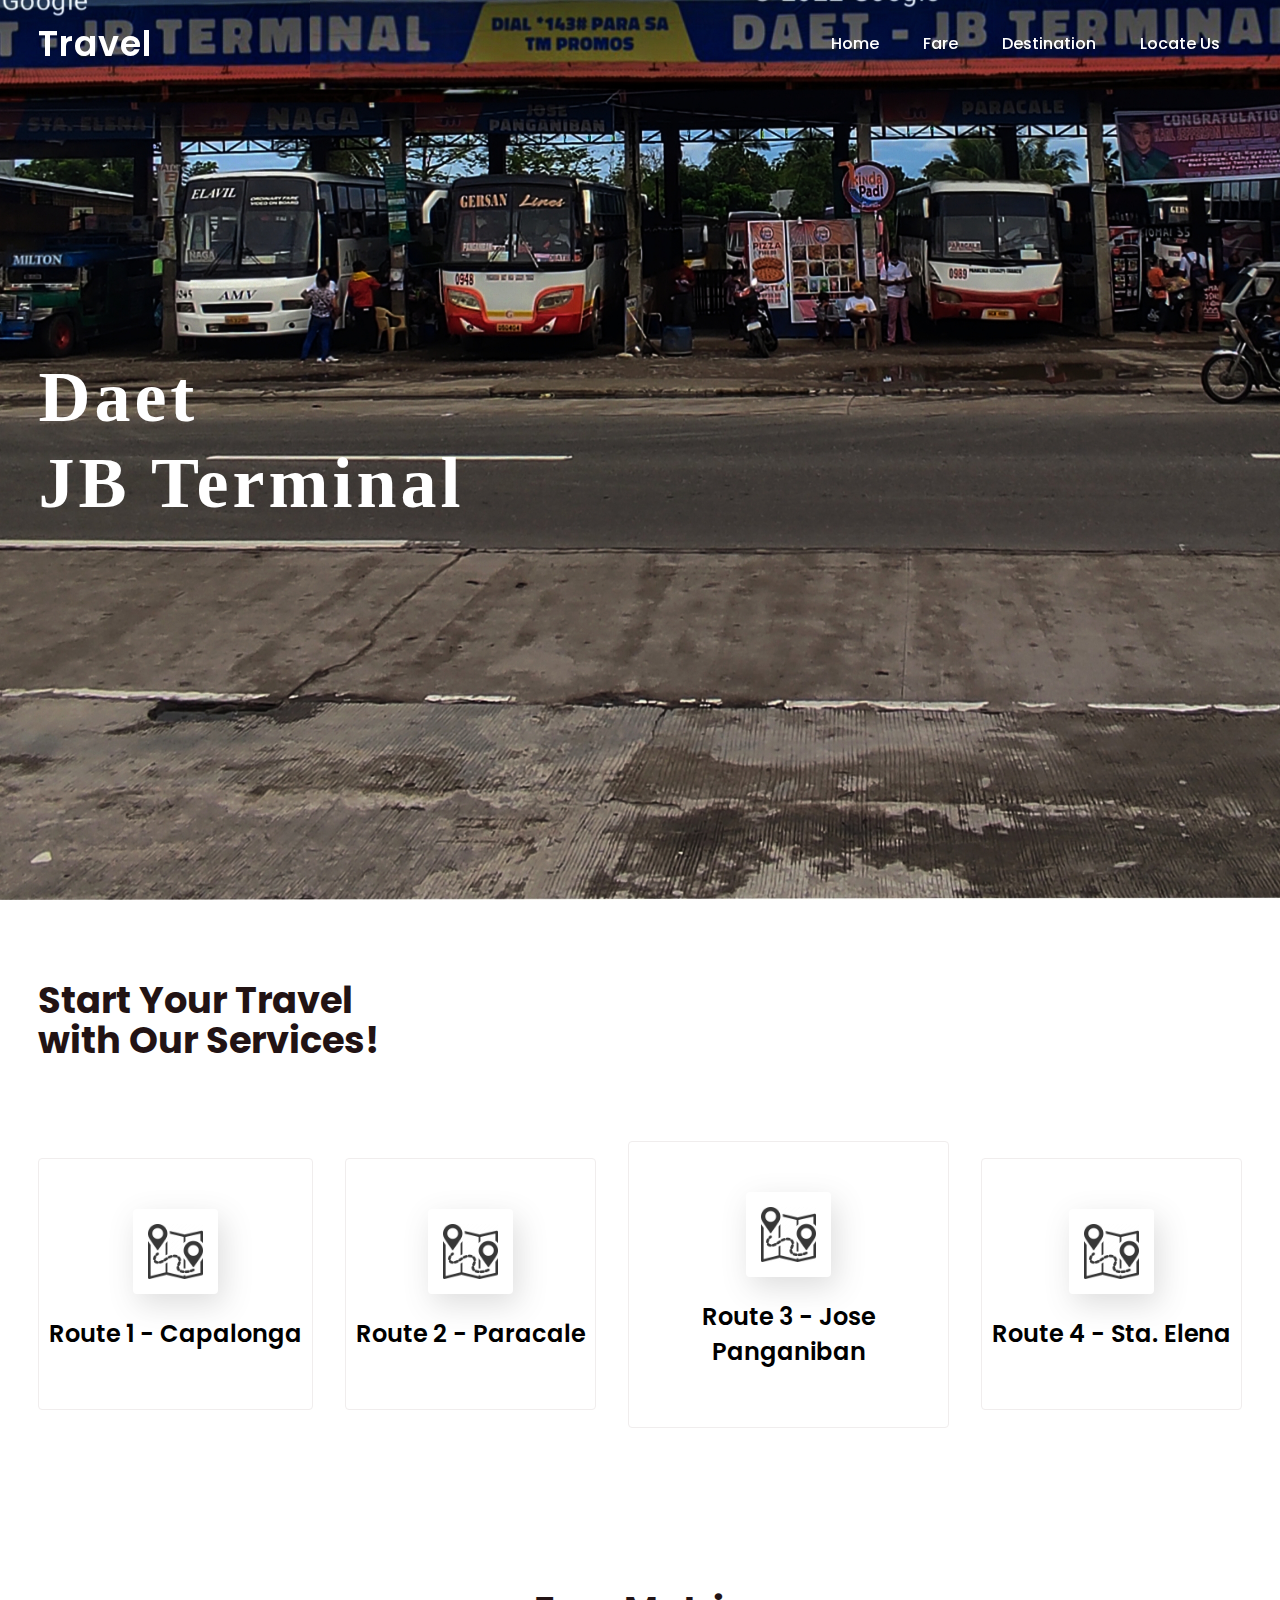
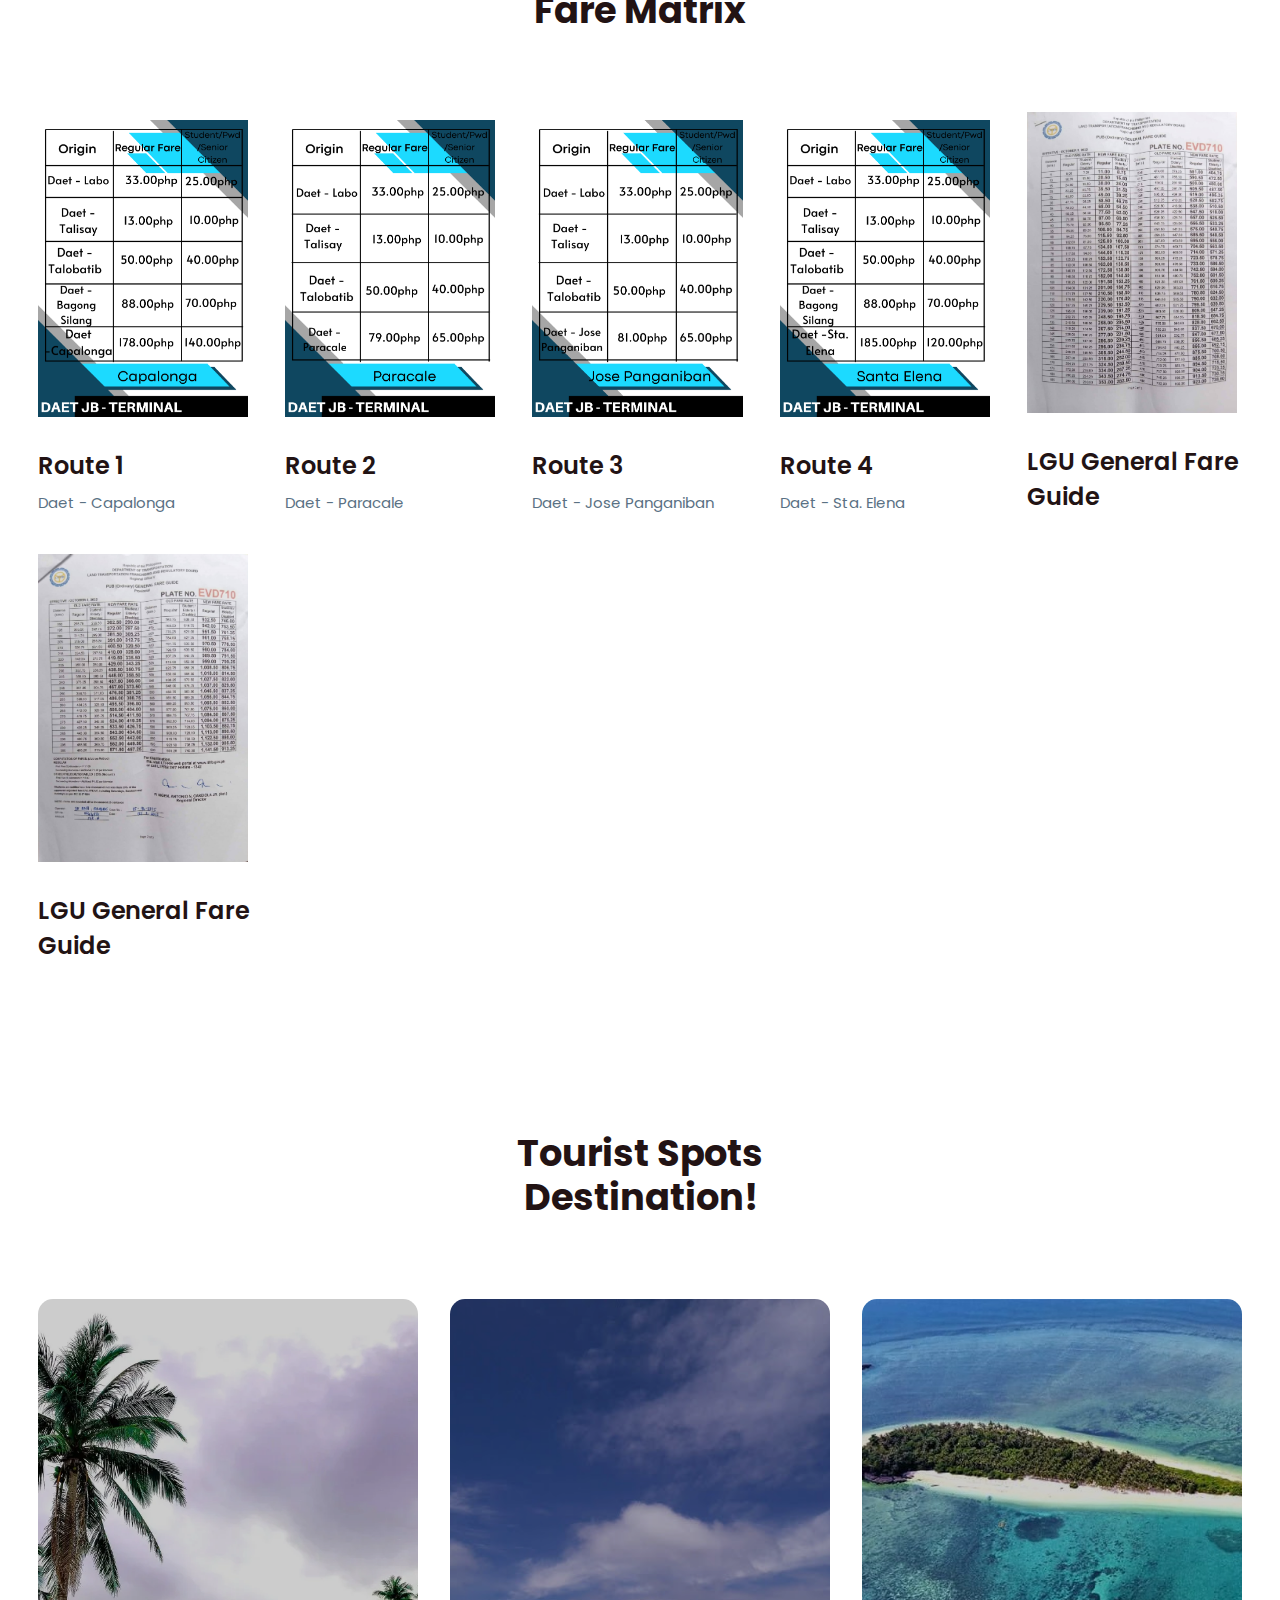
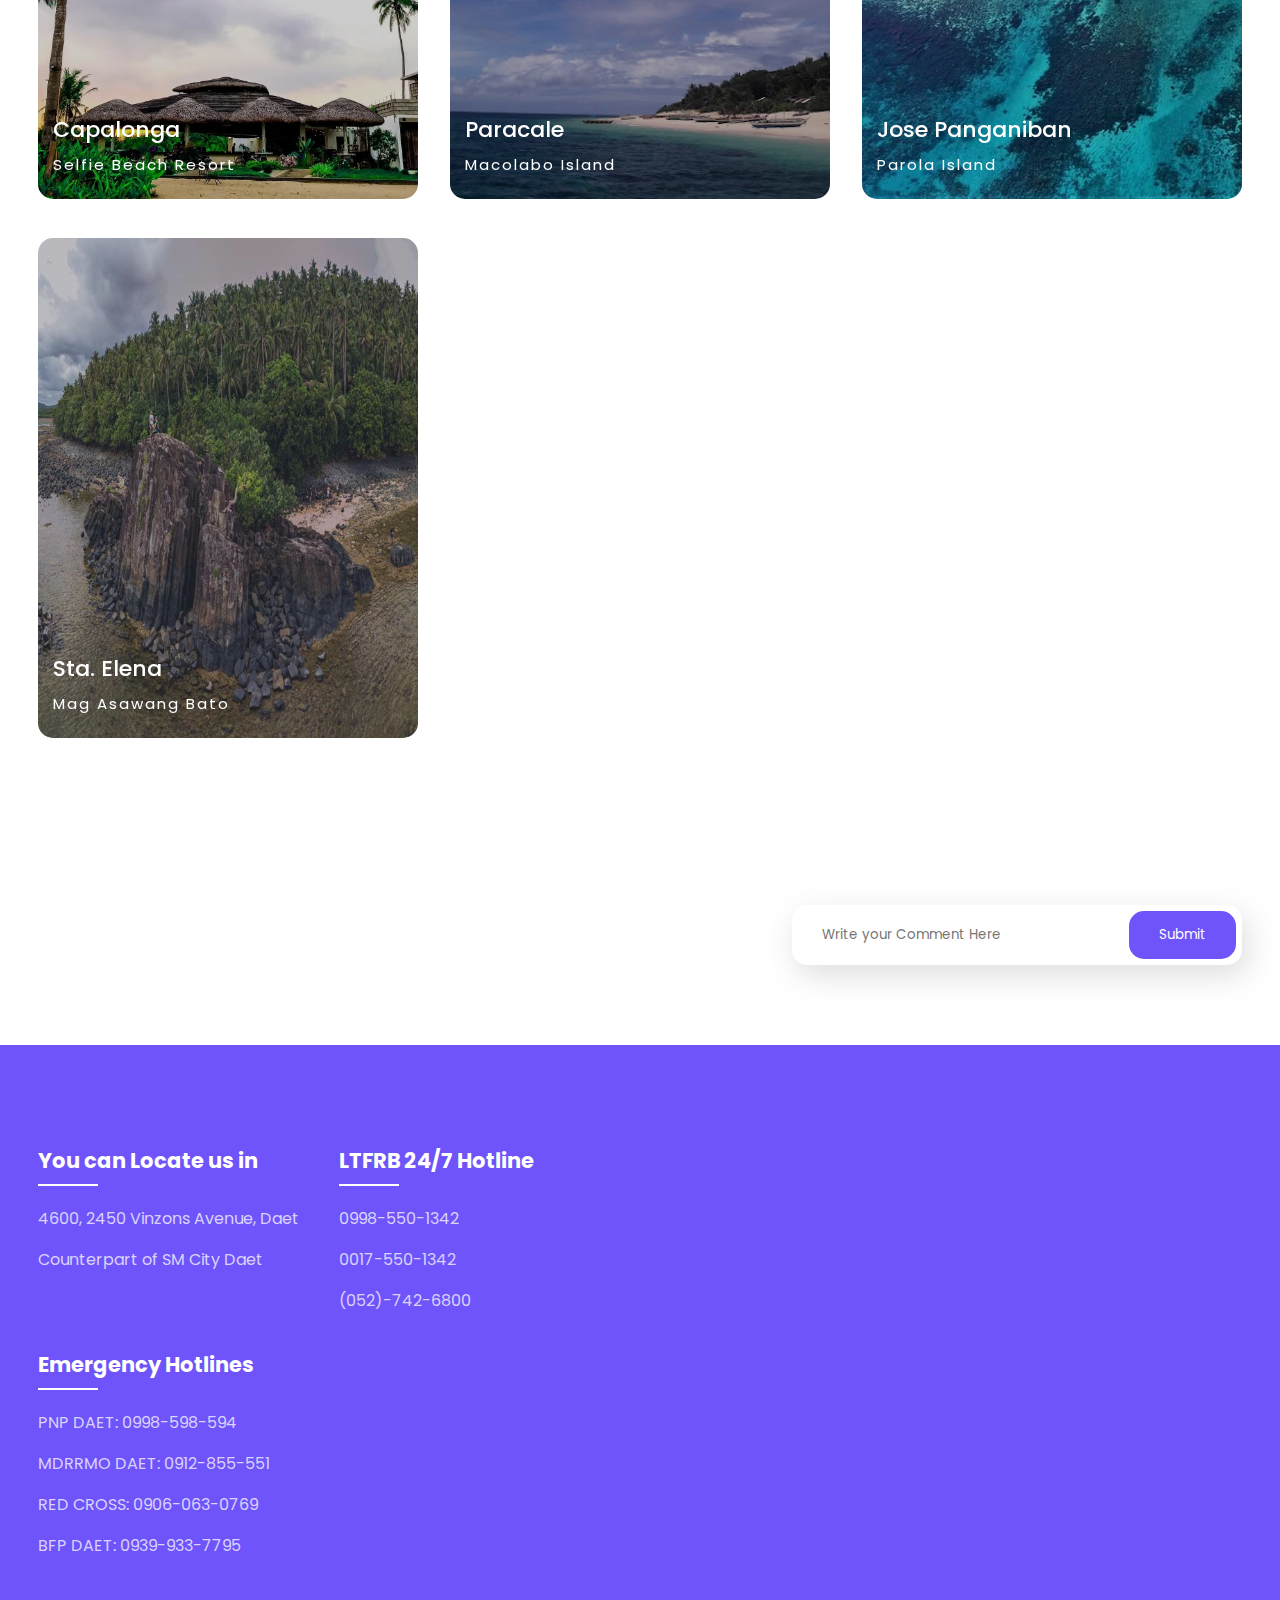
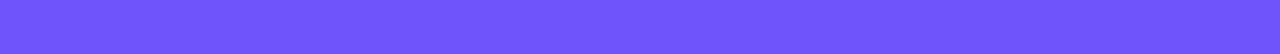
<file: index.html>
<!DOCTYPE html>
<html>
<head>
	<meta charset="utf-8">
	<meta name="viewport" content="width=device-width, initial-scale=1">
	<title>Daet - JB Terminal</title>
	<link rel="shortcut icon" type="image/png" href="img/bluebus.png">
	<link rel="stylesheet" type="text/css" href="css/jbterminal.css">

	<link rel="stylesheet"
  href="https://unpkg.com/boxicons@latest/css/boxicons.min.css">

  <link rel="preconnect" href="https://fonts.googleapis.com">
  <link rel="preconnect" href="https://fonts.gstatic.com" crossorigin>
  <link href="https://fonts.googleapis.com/css2?family=Paytone+One&family=Poppins:wght@100;200;300;400;500;600;700;800;900&display=swap" rel="stylesheet">

</head>
<body>
	<header>
		<a href="#" class="logo">Travel</a>
		<div class="bx bx-menu" id="menu-icon"></div>

        <ul class="navbar">
			<li><a href="#home">Home</a></li>
			<li><a href="#fare">Fare</a></li>
			<li><a href="#destination">Destination</a></li>
			<li><a href="#contact">Locate Us</a></li>
		</ul>
	</header>

	<section class="home" id="home">
		<div class="home-text">
			<h1>Daet <br> JB Terminal</h1>
		</div>
	</section>

	<section class="container">
		<div class="text">
			<h2>Start Your Travel <br> with Our Services!</h2>
		</div>

		<div class="row-items">
			<div class="container-box">
				<div class="container-img">
					<img src="img/route.png">
				</div>
				<h4><a href="route1.html">Route 1 - Capalonga</a></h4>
			</div>

			<div class="container-box">
				<div class="container-img">
					<img src="img/route.png">
				</div>
				<h4><a href="route2.html">Route 2 - Paracale</a></h4>
			</div>

			<div class="container-box">
				<div class="container-img">
					<img src="img/route.png">
				</div>
				<h4><a href="route3.html">Route 3 - Jose Panganiban</a></h4>
			</div>

			<div class="container-box">
				<div class="container-img">
					<img src="img/route.png">
				</div>
				<h4><a href="route4.html">Route 4 - Sta. Elena</a></h4>
			</div>

		</div>
	</section>

	<section class="fare" id="fare">
		<div class="title">
			<h2>Fare Matrix</h2>
		</div>

		<div class="fare-content">
			<div class="box">
				<div class="thum">
					<img src="img/route1.png">
				</div>

				<div class="dest-content">
					<div class="location">
						<h4>Route 1</h4>
						<p>Daet - Capalonga</p>
					</div>
				</div>
			</div>

			<div class="box">
				<div class="thum">
					<img src="img/route2.png">
				</div>

				<div class="dest-content">
					<div class="location">
						<h4>Route 2</h4>
						<p>Daet - Paracale</p>
					</div>
				</div>
			</div>

			<div class="box">
				<div class="thum">
					<img src="img/route3.png">
				</div>

				<div class="dest-content">
					<div class="location">
						<h4>Route 3</h4>
						<p>Daet - Jose Panganiban</p>
					</div>
				</div>
			</div>
             
			<div class="box">
				<div class="thum">
					<img src="img/route4.png">
				</div>

				<div class="dest-content">
					<div class="location">
						<h4>Route 4</h4>
						<p>Daet - Sta. Elena</p>
					</div>
				</div>
			</div>


			<div class="box">
				<div class="thum">
					<img src="img/fare1.jpg">
				</div>

				<div class="dest-content">
					<div class="location">
						<h4>LGU General Fare Guide</h4>
					</div>
				</div>
			</div>

			<div class="box">
				<div class="thum">
					<img src="img/fare2.jpg">
				</div>
				<div class="dest-content">
					<div class="location">
						<h4>LGU General Fare Guide</h4>
					</div>
				</div>
            </div>

		</div>
	</section>

	<section class="destination" id="destination">
		<div class="title">
			<h2>Tourist Spots<br>Destination! </h2>
		</div>

		<div class="destination-content">
			<div class="col-content">
				<img src="img/img-1.jpg">
				<h5>Capalonga</h5>
				<p><a href="https://www.selfiebeachresort.com/">Selfie Beach Resort</a></p>
			</div>
			<div class="col-content">
				<img src="img/img-2.jpg">
				<h5>Paracale</h5>
				<p><a href="http://leomytravelsandfood.blogspot.com/2019/05/why-macolabo-island-in-paracale.html">Macolabo Island</a></p>
			</div>

			<div class="col-content">
				<img src="img/img-3.jpg">
				<h5>Jose Panganiban</h5>
				<p><a href="https://www.thepinoytraveler.com/2017/09/parola-island-hidden-gem-of-camarines.html">Parola Island</a></p>
			</div>

			<div class="col-content">
				<img src="img/img-4.jpg">
				<h5>Sta. Elena</h5>
				<p><a href="https://santaelena-cn.gov.ph/where-to-go/">Mag Asawang Bato</a></p>
			</div>

		</div>
	</section>

	<section class="newsletter">
		<div class="news-text">
			<p></p>
		</div>

		<div class="send">
			<form>
				<input type="text" placeholder="Write your Comment Here" required>
				<input type="submit" value="Submit">
			</form>
		</div>

	</section>

	<section id="contact">
		<div class="footer">
			<div class="main">

				<div class="list">
					<h4>You can Locate us in</h4>
					<ul>
						<li><a href="#">4600, 2450 Vinzons Avenue, Daet</a></li>
						<li><a href="#">Counterpart of SM City Daet</a></li>
					</ul>	
				</div>
				<div class="list">
					<h4>LTFRB 24/7 Hotline</h4>
					<ul>
						<li><a href="#">0998-550-1342</a></li>
						<li><a href="#">0017-550-1342</a></li>
						<li><a href="#">(052)-742-6800</a></li>
					</ul>
				</div>
			</div>
		</div>
				
				<div class="list">
					<h4>Emergency Hotlines</h4>
					<ul>
						<li><a href="#">PNP DAET: 0998-598-594</a></li>
						<li><a href="#">MDRRMO DAET: 0912-855-551</a></li>
						<li><a href="#">RED CROSS: 0906-063-0769</a></li>
						<li><a href="#">BFP DAET: 0939-933-7795</a></li>
					</ul>
				</div>
			</div>
		</div>
	</section>

	<script type="text/javascript" src="js/script.js"></script>

</body>
</html>
</file>
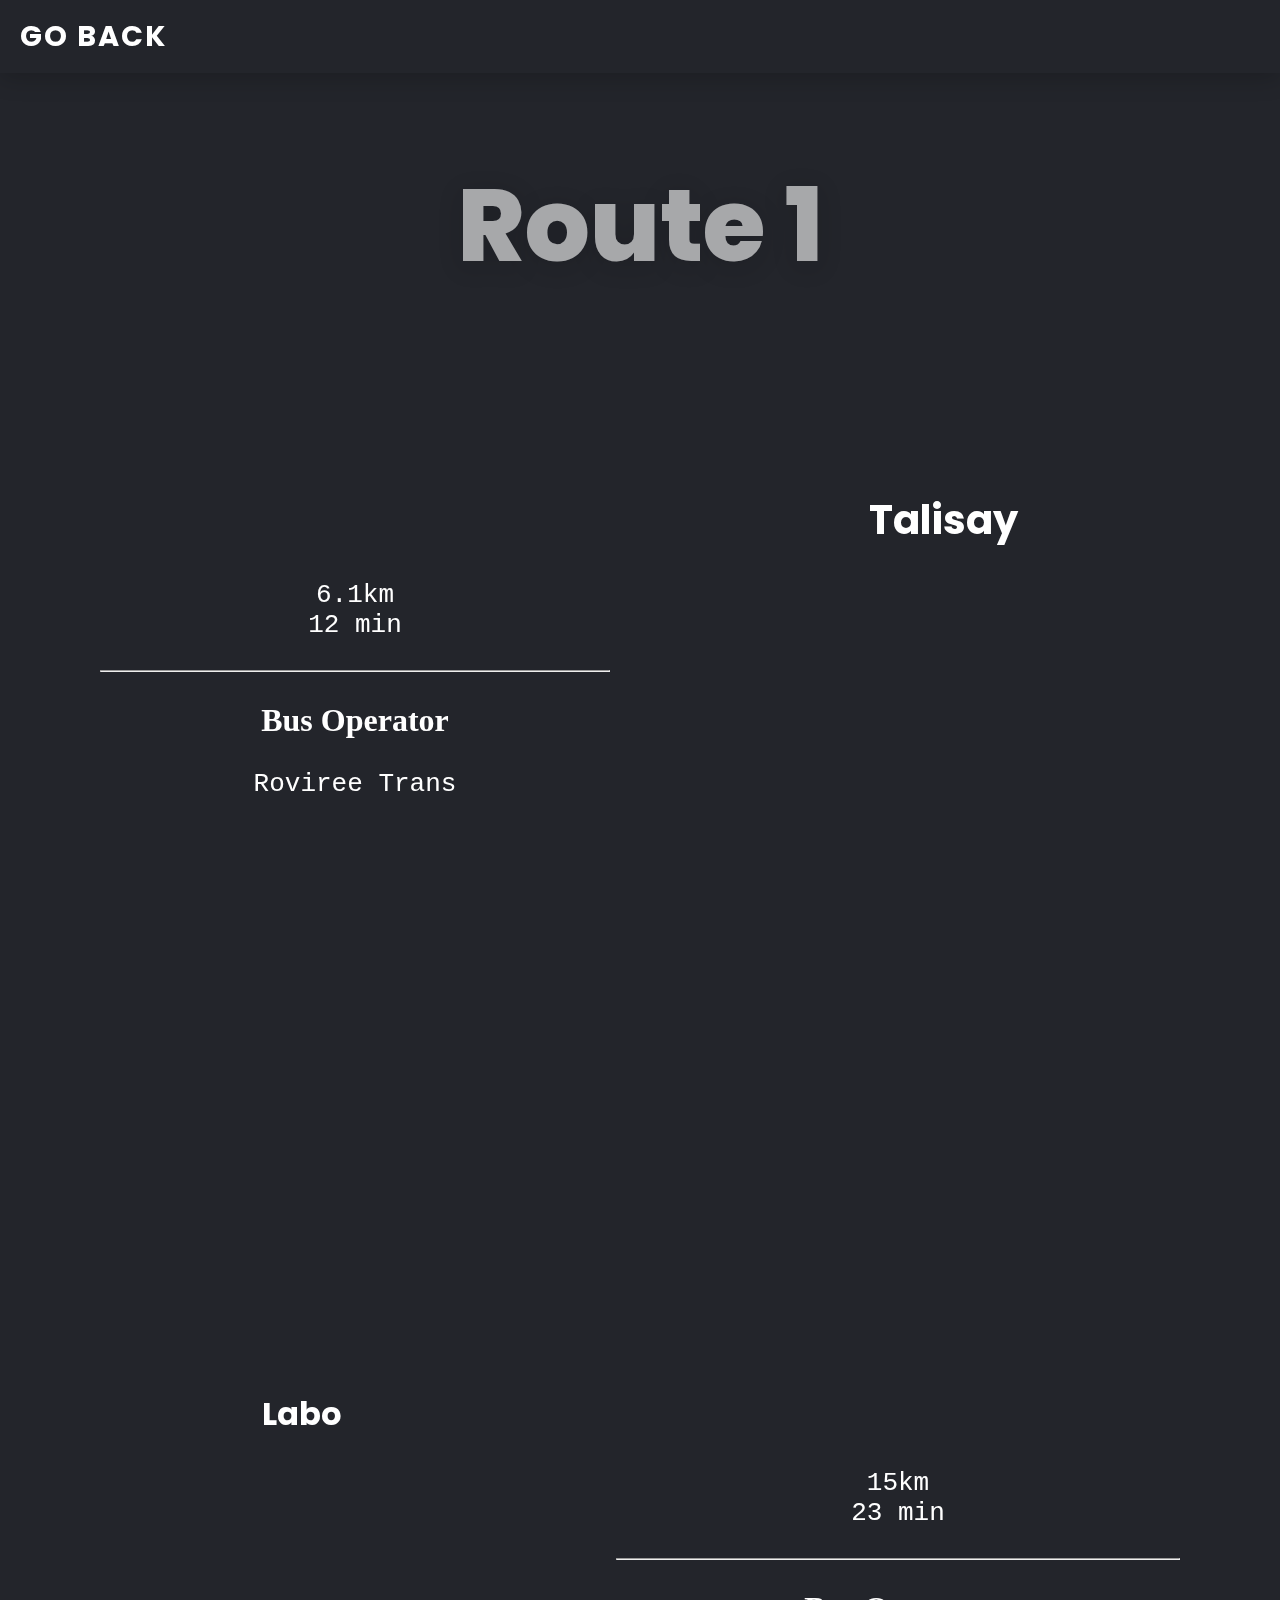
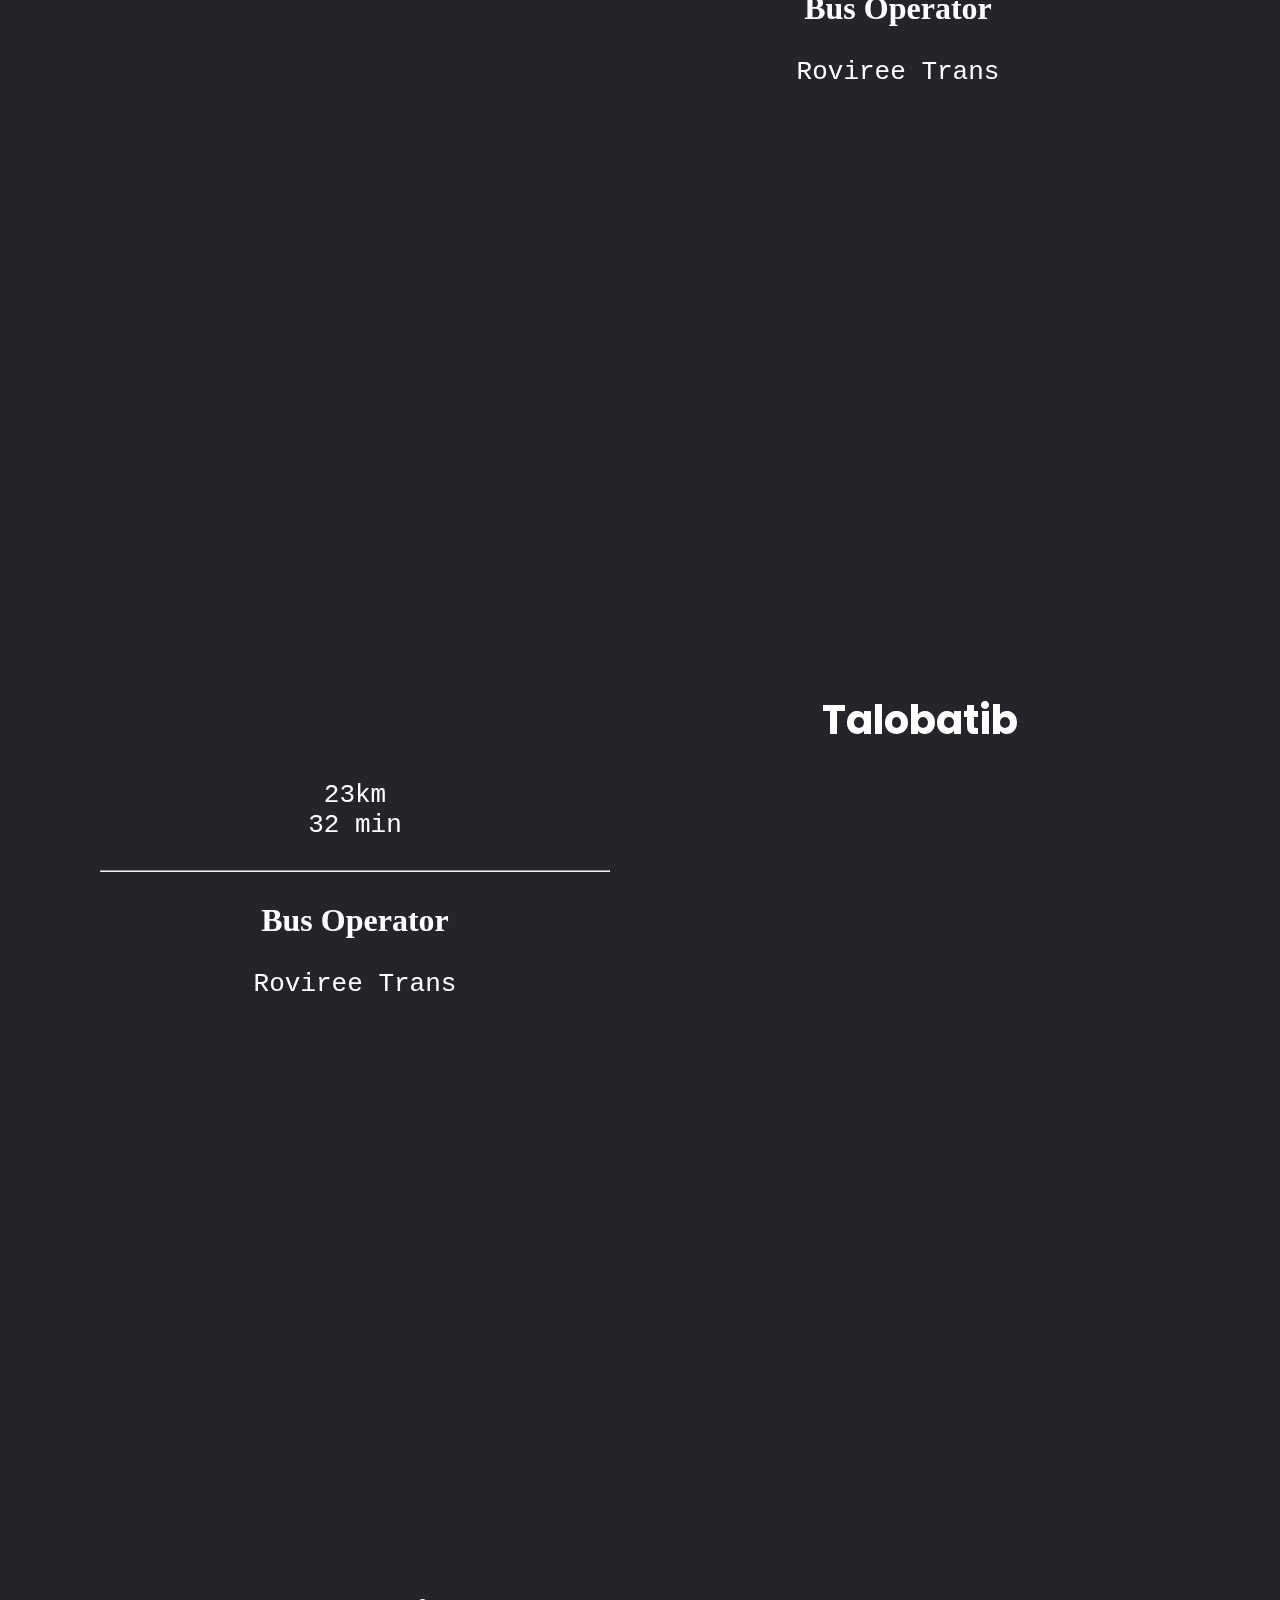
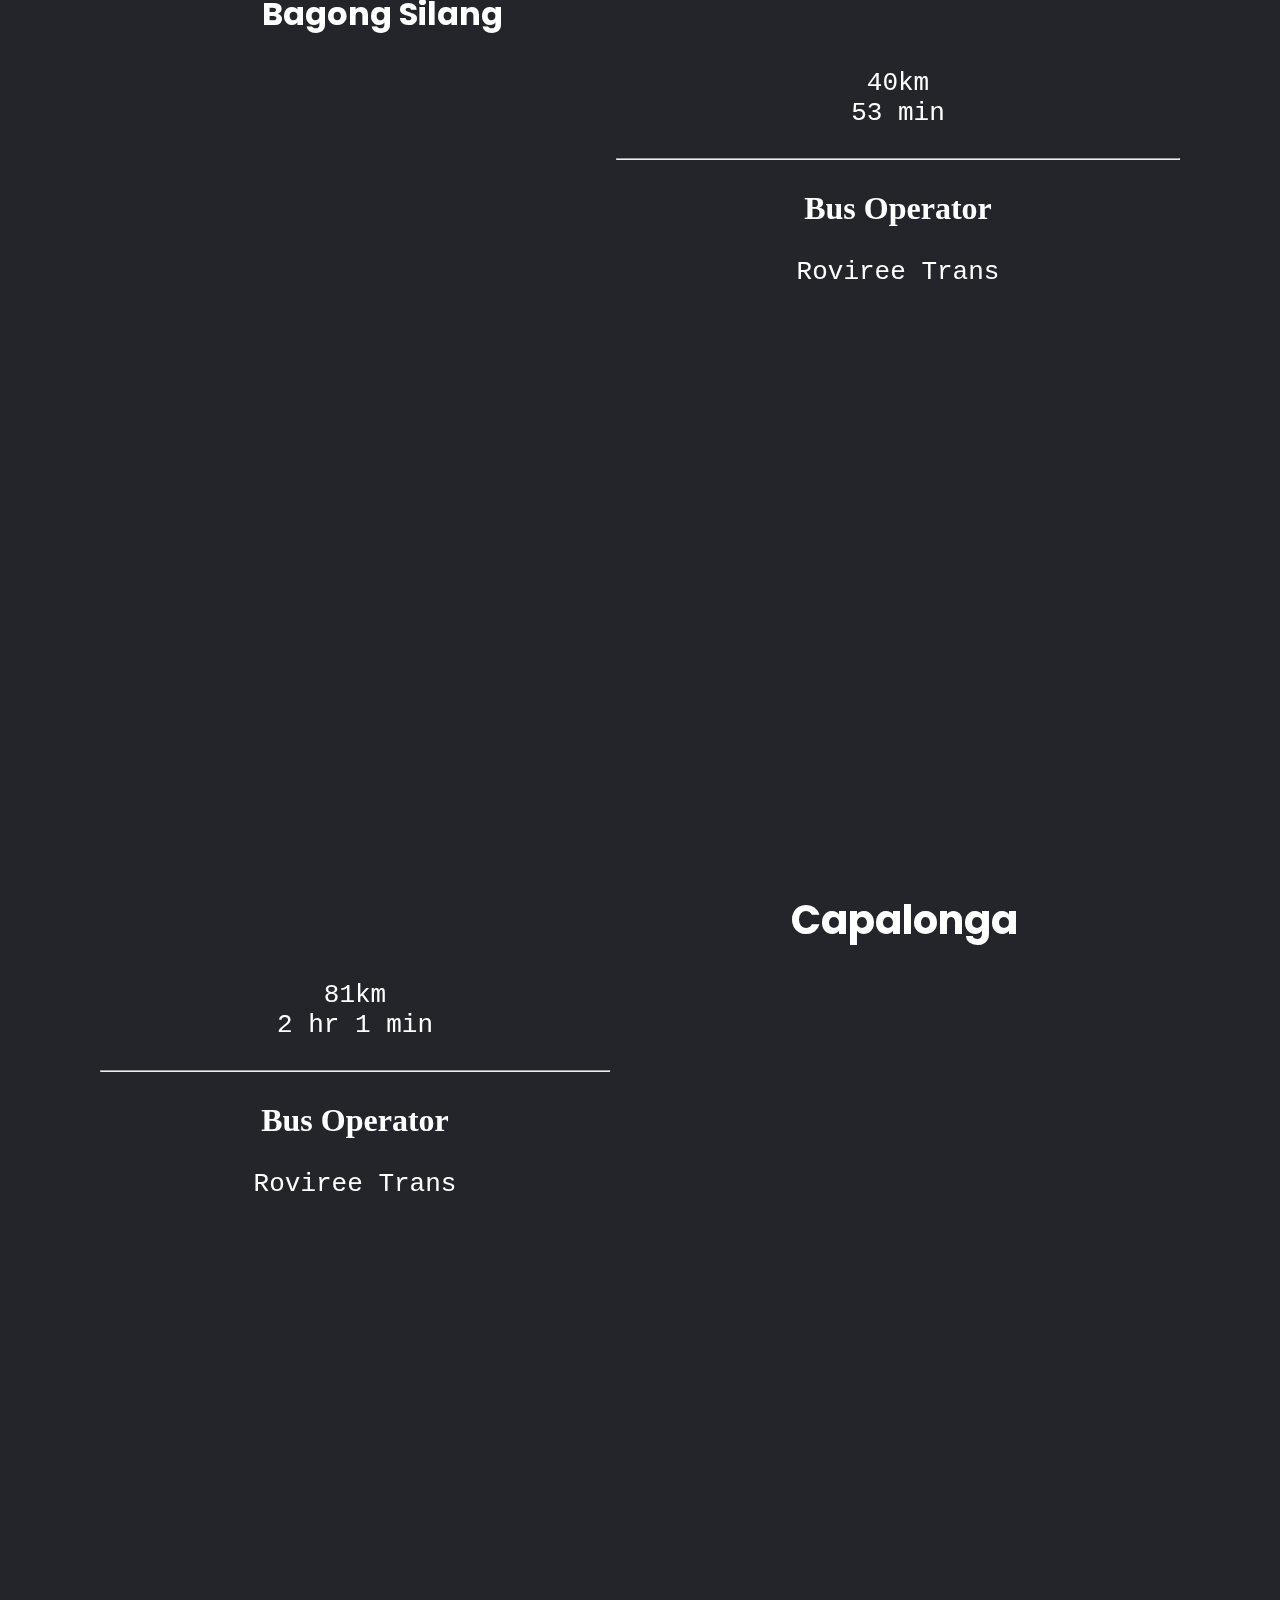
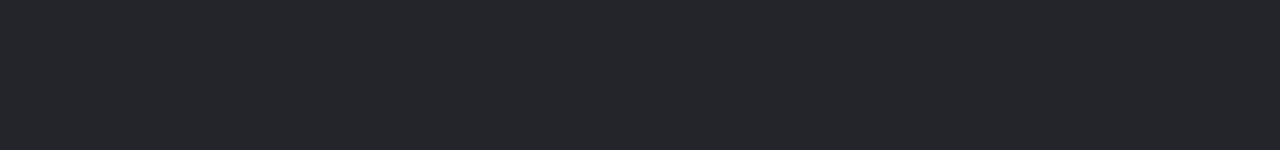
<file: route1.html>
<!DOCTYPE html>
<html lang="en" dir="ltr">
  <head>
    <meta charset="utf-8">
    <meta name="viewport" content="width=device-width, initial-scale=1.0">
    <title>Capalonga</title>
    <link rel="stylesheet" href="routes.css">
    <link rel="stylesheet" href="https://cdnjs.cloudflare.com/ajax/libs/font-awesome/5.15.3/css/all.min.css">
    <script src="https://cdnjs.cloudflare.com/ajax/libs/jquery/3.6.0/jquery.min.js" charset="utf-8"></script>
  </head>

  <body>

    <header>
      <a href="index.html" class="logo">Go Back</a>
    </header>

    <section class="section-home">
      <h1>Route 1</h1>
    </section>

  <section class="section-two">
    <h2>Talisay</h2>
    <div class="map-wrapper">
    <iframe src="https://www.google.com/maps/embed?pb=!1m28!1m12!1m3!1d15476.012405528449!2d122.92541538507245!3d14.135915149592572!2m3!1f0!2f0!3f0!3m2!1i1024!2i768!4f13.1!4m13!3e6!4m5!1s0x3398ae4d40495ea1%3A0x38a5e1aedda250df!2sJV%20Bus%20Terminal%2C%204600%2C%202450%20Vinzons%20Ave%2C%20Daet%2C%204600%20Camarines%20Norte!3m2!1d14.122519599999999!2d122.94506969999999!4m5!1s0x3398afd4830c77e1%3A0xba875eb627975ba0!2sTalisay%2C%20Camarines%20Norte!3m2!1d14.1478159!2d122.93813209999999!5e0!3m2!1sen!2sph!4v1670262148677!5m2!1sen!2sph" width="600" height="450" style="border:0;" allowfullscreen="" loading="lazy" referrerpolicy="no-referrer-when-downgrade"></iframe>
    </div>
    <p>6.1km<br>12 min</p>
    <hr>
   <h1>Bus Operator</h1>
   <p>Roviree Trans</p>
  </section>

  <section class="section-three">
    <h2>Labo</h2>
    <div class="map-wrappers">
    <iframe src="https://www.google.com/maps/embed?pb=!1m28!1m12!1m3!1d123796.50729024682!2d122.73549362469917!3d14.15719995062514!2m3!1f0!2f0!3f0!3m2!1i1024!2i768!4f13.1!4m13!3e6!4m5!1s0x3398ae4d40495ea1%3A0x38a5e1aedda250df!2sJV%20Bus%20Terminal%2C%204600%2C%202450%20Vinzons%20Ave%2C%20Daet%2C%204600%20Camarines%20Norte!3m2!1d14.122519599999999!2d122.94506969999999!4m5!1s0x3398a4b87f362efb%3A0x37ebd322e90733e9!2sLabo%2C%20Camarines%20Norte!3m2!1d14.152782199999999!2d122.6729515!5e0!3m2!1sen!2sph!4v1670262603263!5m2!1sen!2sph" width="600" height="450" style="border:0;" allowfullscreen="" loading="lazy" referrerpolicy="no-referrer-when-downgrade"></iframe>
  </div>
    <p>15km <br> 23 min</p>
    <hr>
   <h1>Bus Operator</h1>
   <p>Roviree Trans</p>
  </section>
  

<section class="section-two">
  <h2>Talobatib</h2>
<div class="map-wrapper">
  <iframe src="https://www.google.com/maps/embed?pb=!1m28!1m12!1m3!1d61898.86900198616!2d122.8219893225288!3d14.154941638356922!2m3!1f0!2f0!3f0!3m2!1i1024!2i768!4f13.1!4m13!3e6!4m5!1s0x3398ae4d40495ea1%3A0x38a5e1aedda250df!2sJV%20Bus%20Terminal%2C%204600%2C%202450%20Vinzons%20Ave%2C%20Daet%2C%204600%20Camarines%20Norte!3m2!1d14.122519599999999!2d122.94506969999999!4m5!1s0x3398bcd3c409f2d9%3A0x4f55359265b2177a!2stalobatib!3m2!1d14.1838962!2d122.7689479!5e0!3m2!1sen!2sph!4v1670262053759!5m2!1sen!2sph" width="600" height="450" style="border:0;" allowfullscreen="" loading="lazy" referrerpolicy="no-referrer-when-downgrade"></iframe>
</div>
  <p> 23km <br> 32 min</p>
<hr>
 <h1>Bus Operator</h1>
 <p>Roviree Trans</p>
</section>


<section class="section-three">
  <h2>Bagong Silang</h2>
<div class="map-wrappers">
  <iframe src="https://www.google.com/maps/embed?pb=!1m28!1m12!1m3!1d123796.50729024682!2d122.71954667469915!3d14.15719995062514!2m3!1f0!2f0!3f0!3m2!1i1024!2i768!4f13.1!4m13!3e6!4m5!1s0x3398ae4d40495ea1%3A0x38a5e1aedda250df!2sJV%20Bus%20Terminal%2C%204600%2C%202450%20Vinzons%20Ave%2C%20Daet%2C%204600%20Camarines%20Norte!3m2!1d14.122519599999999!2d122.94506969999999!4m5!1s0x3398998c0cb823b1%3A0x8b256e75c31fb20d!2sBagong%20Silang%2C%20Labo%2C%20Camarines%20Norte!3m2!1d14.1745833!2d122.63410379999999!5e0!3m2!1sen!2sph!4v1670263187112!5m2!1sen!2sph" width="600" height="450" style="border:0;" allowfullscreen="" loading="lazy" referrerpolicy="no-referrer-when-downgrade"></iframe>
</div>
  <p>40km <br> 53 min</p>
  <hr>
 <h1>Bus Operator</h1>
 <p>Roviree Trans</p>
</section>

<section class="section-two">
  <h2>Capalonga</h2>
  <div class="map-wrapper">
  <iframe src="https://www.google.com/maps/embed?pb=!1m28!1m12!1m3!1d247516.61443128428!2d122.56543912648823!3d14.227121018186011!2m3!1f0!2f0!3f0!3m2!1i1024!2i768!4f13.1!4m13!3e6!4m5!1s0x3398ae4d40495ea1%3A0x38a5e1aedda250df!2sJV%20Bus%20Terminal%2C%204600%2C%202450%20Vinzons%20Ave%2C%20Daet%2C%204600%20Camarines%20Norte!3m2!1d14.122519599999999!2d122.94506969999999!4m5!1s0x33988eec3aa6abef%3A0xc1dd5f702188f67b!2sCapalonga%2C%20Camarines%20Norte!3m2!1d14.2855935!2d122.4693688!5e0!3m2!1sen!2sph!4v1670262355240!5m2!1sen!2sph" width="600" height="450" style="border:0;" allowfullscreen="" loading="lazy" referrerpolicy="no-referrer-when-downgrade"></iframe> 
   </div>
  <p>81km <br> 2 hr 1 min</p>
  <hr>
 <h1>Bus Operator</h1>
 <p>Roviree Trans</p>
</section>

    <script type="text/javascript">
    
    $(document).ready(function(){
      
      $(".sub-btn").click(function(){
        $(this).next(".sub-menu").slideToggle();
      });

    
      $(".more-btn").click(function(){
        $(this).next(".more-menu").slideToggle();
      });
    });

    
    var menu = document.querySelector(".menu");
    var menuBtn = document.querySelector(".menu-btn");
    var closeBtn = document.querySelector(".close-btn");

    menuBtn.addEventListener("click", () => {
      menu.classList.add("active");
    });

    closeBtn.addEventListener("click", () => {
      menu.classList.remove("active");
    });

    
    window.addEventListener("scroll", function(){
      var header = document.querySelector("header");
      header.classList.toggle("sticky", window.scrollY > 0);
    });
    </script>

  </body>
</html>
</file>
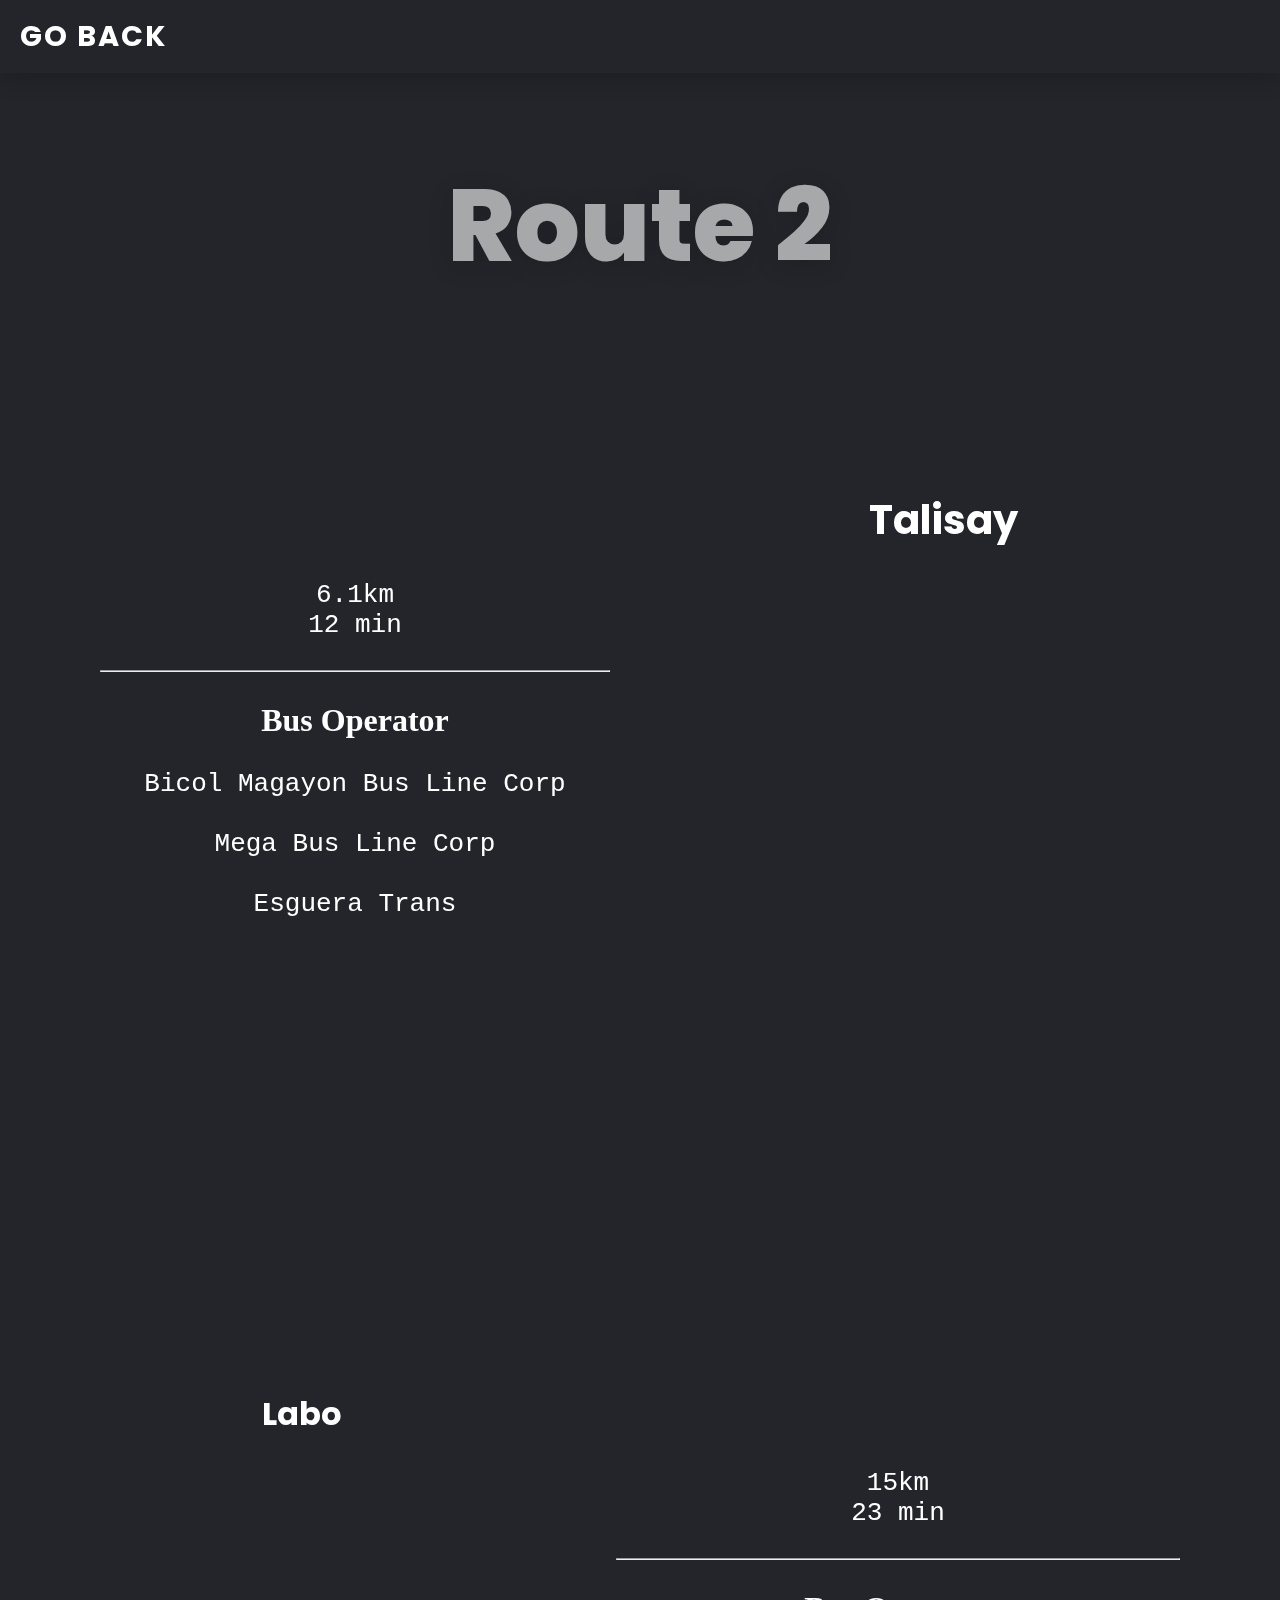
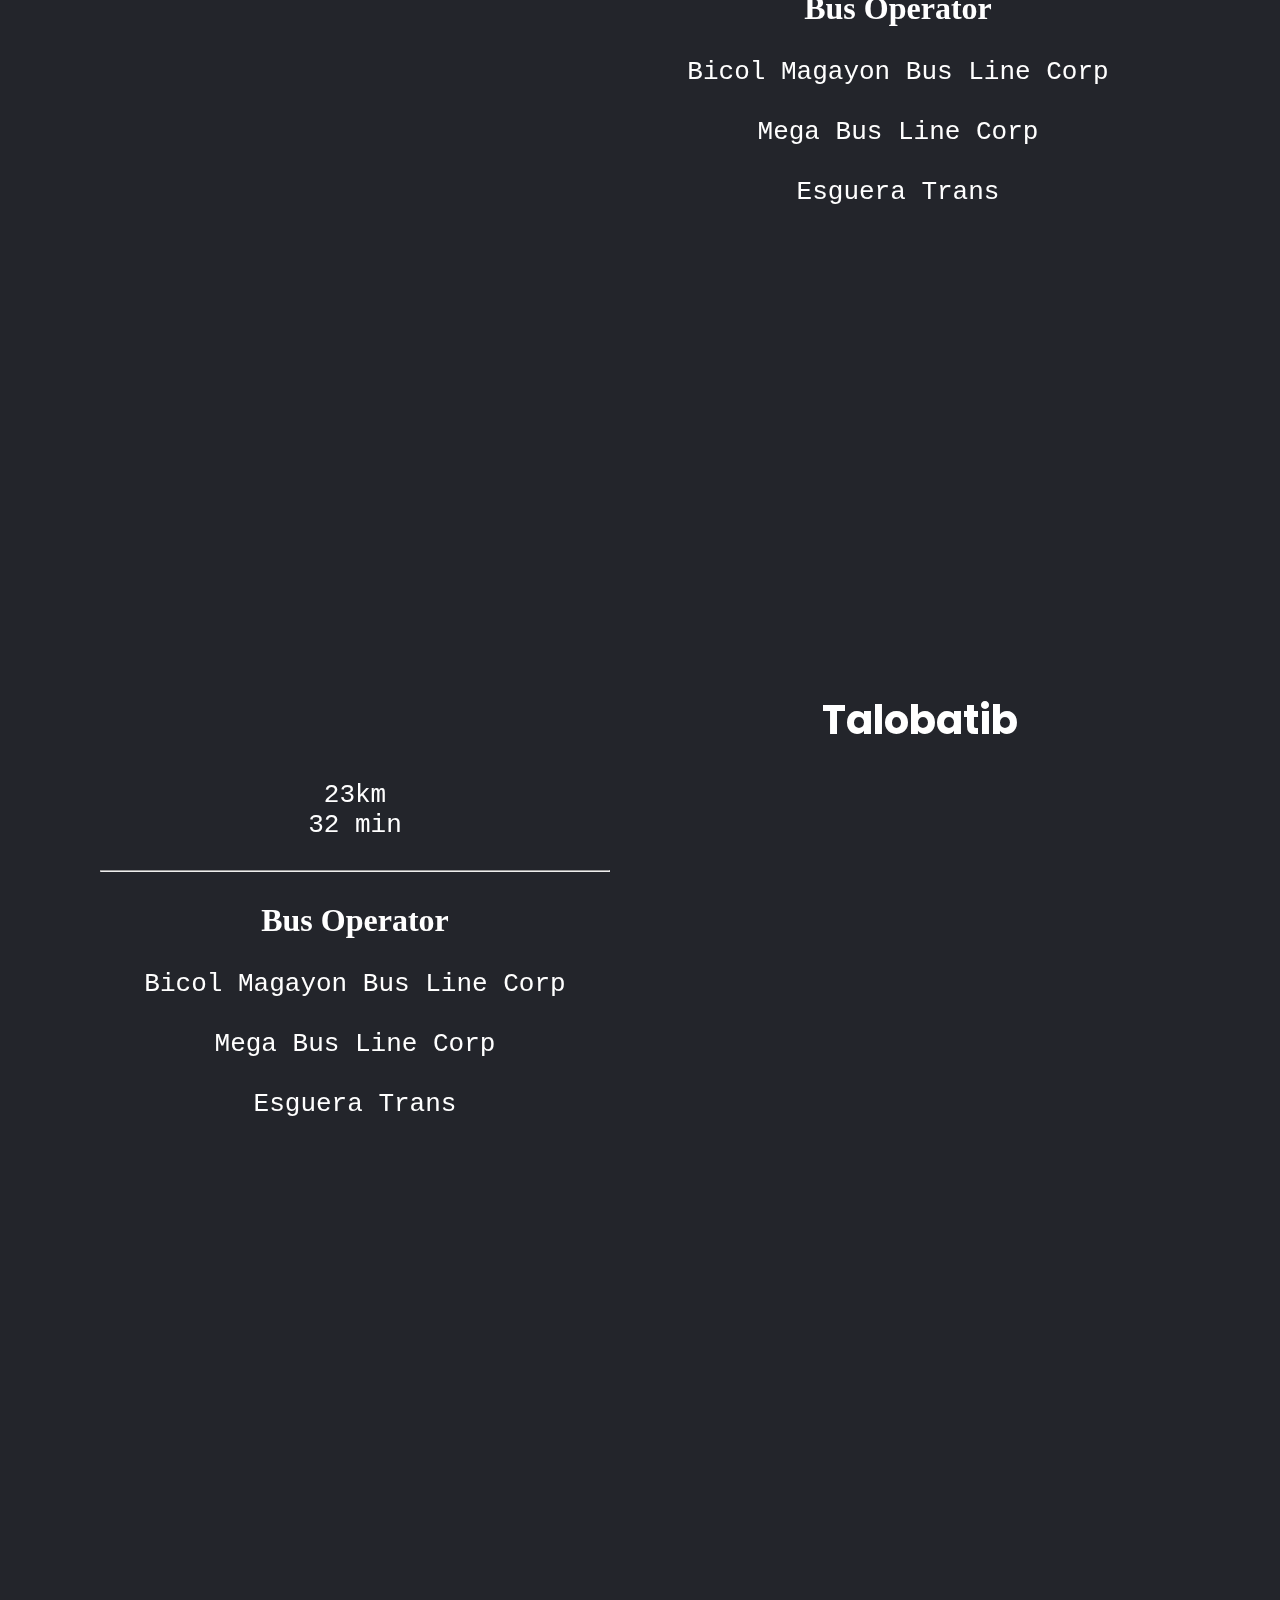
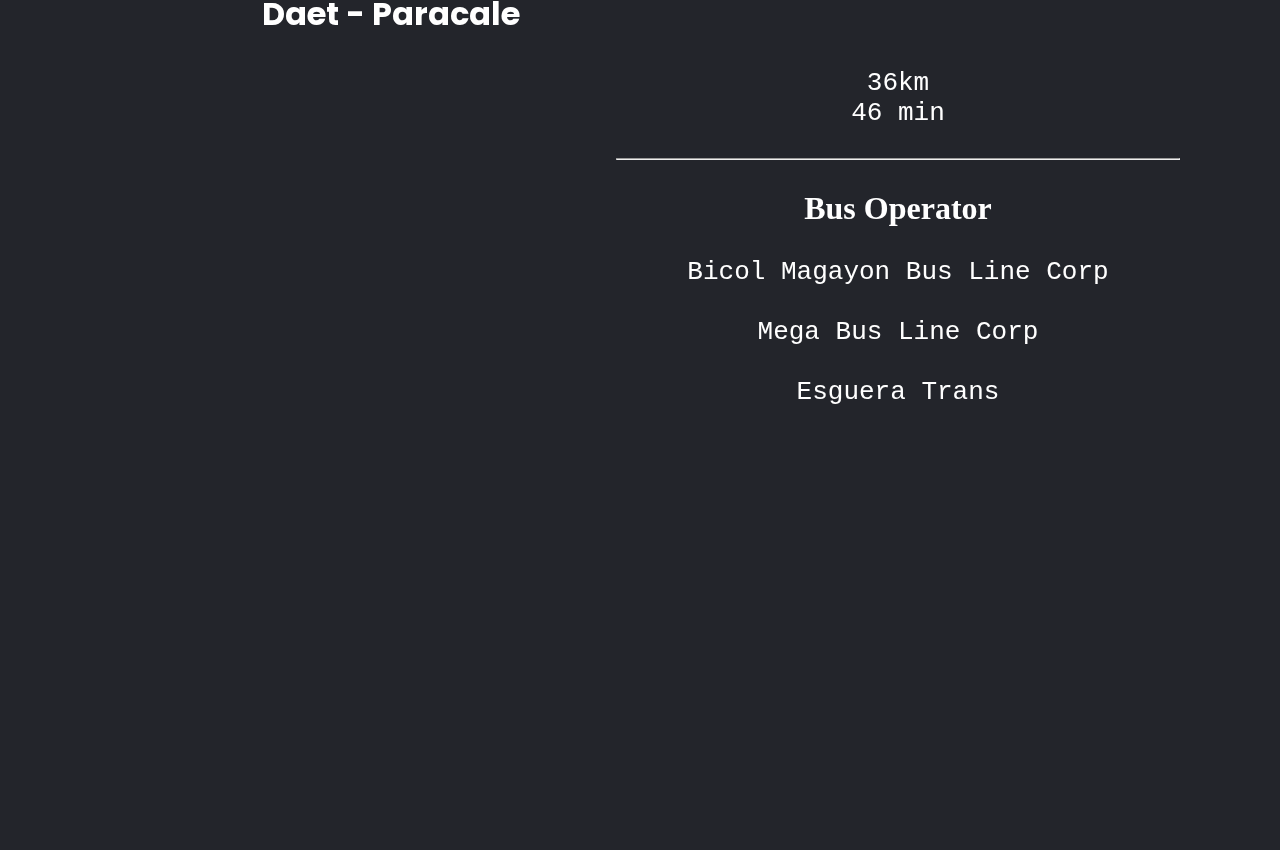
<file: route2.html>
<!DOCTYPE html>
<html lang="en" dir="ltr">
  <head>
    <meta charset="utf-8">
    <meta name="viewport" content="width=device-width, initial-scale=1.0">
    <title>Paracale</title>
    <link rel="stylesheet" href="routes.css">
    <link rel="stylesheet" href="https://cdnjs.cloudflare.com/ajax/libs/font-awesome/5.15.3/css/all.min.css">
    <script src="https://cdnjs.cloudflare.com/ajax/libs/jquery/3.6.0/jquery.min.js" charset="utf-8"></script>
  </head>

  <body>

    <header>
      <a href="index.html" class="logo">Go Back</a>
    </header>

    <section class="section-home">
      <h1>Route 2</h1>
    </section>
   
    <section class="section-two">
      <h2>Talisay</h2>
      <div class="map-wrapper">
      <iframe src="https://www.google.com/maps/embed?pb=!1m28!1m12!1m3!1d15476.012405528449!2d122.92541538507245!3d14.135915149592572!2m3!1f0!2f0!3f0!3m2!1i1024!2i768!4f13.1!4m13!3e6!4m5!1s0x3398ae4d40495ea1%3A0x38a5e1aedda250df!2sJV%20Bus%20Terminal%2C%204600%2C%202450%20Vinzons%20Ave%2C%20Daet%2C%204600%20Camarines%20Norte!3m2!1d14.122519599999999!2d122.94506969999999!4m5!1s0x3398afd4830c77e1%3A0xba875eb627975ba0!2sTalisay%2C%20Camarines%20Norte!3m2!1d14.1478159!2d122.93813209999999!5e0!3m2!1sen!2sph!4v1670262148677!5m2!1sen!2sph" width="600" height="450" style="border:0;" allowfullscreen="" loading="lazy" referrerpolicy="no-referrer-when-downgrade"></iframe>
      </div>
      <p>6.1km <br>12 min</p>
      <hr class="wp-block-separator has-text-color has-contrast-2-color has-css-opacity has-contrast-2-background-color has-background is-style-wide">
     <h1>Bus Operator</h1>
     <p>Bicol Magayon Bus Line Corp </p>
     <p>Mega Bus Line Corp</p>
      <p> Esguera Trans</p>
    </section>
  
    <section class="section-three">
      <h2>Labo</h2>
      <div class="map-wrappers">
      <iframe src="https://www.google.com/maps/embed?pb=!1m28!1m12!1m3!1d123796.50729024682!2d122.73549362469917!3d14.15719995062514!2m3!1f0!2f0!3f0!3m2!1i1024!2i768!4f13.1!4m13!3e6!4m5!1s0x3398ae4d40495ea1%3A0x38a5e1aedda250df!2sJV%20Bus%20Terminal%2C%204600%2C%202450%20Vinzons%20Ave%2C%20Daet%2C%204600%20Camarines%20Norte!3m2!1d14.122519599999999!2d122.94506969999999!4m5!1s0x3398a4b87f362efb%3A0x37ebd322e90733e9!2sLabo%2C%20Camarines%20Norte!3m2!1d14.152782199999999!2d122.6729515!5e0!3m2!1sen!2sph!4v1670262603263!5m2!1sen!2sph" width="600" height="450" style="border:0;" allowfullscreen="" loading="lazy" referrerpolicy="no-referrer-when-downgrade"></iframe>
    </div>
      <p>15km <br> 23 min</p>
      <hr class="wp-block-separator has-text-color has-contrast-2-color has-css-opacity has-contrast-2-background-color has-background is-style-wide">
     <h1>Bus Operator</h1>
     <p>Bicol Magayon Bus Line Corp <p>
     <p>Mega Bus Line Corp </p>
     <p>Esguera Trans</p>
    </section>
    
  
  <section class="section-two">
    <h2>Talobatib</h2>
  <div class="map-wrapper">
    <iframe src="https://www.google.com/maps/embed?pb=!1m28!1m12!1m3!1d61898.86900198616!2d122.8219893225288!3d14.154941638356922!2m3!1f0!2f0!3f0!3m2!1i1024!2i768!4f13.1!4m13!3e6!4m5!1s0x3398ae4d40495ea1%3A0x38a5e1aedda250df!2sJV%20Bus%20Terminal%2C%204600%2C%202450%20Vinzons%20Ave%2C%20Daet%2C%204600%20Camarines%20Norte!3m2!1d14.122519599999999!2d122.94506969999999!4m5!1s0x3398bcd3c409f2d9%3A0x4f55359265b2177a!2stalobatib!3m2!1d14.1838962!2d122.7689479!5e0!3m2!1sen!2sph!4v1670262053759!5m2!1sen!2sph" width="600" height="450" style="border:0;" allowfullscreen="" loading="lazy" referrerpolicy="no-referrer-when-downgrade"></iframe>
  </div>
    <p> 23km <br> 32 min</p>
    <hr class="wp-block-separator has-text-color has-contrast-2-color has-css-opacity has-contrast-2-background-color has-background is-style-wide">
   <h1>Bus Operator</h1>
   <p>Bicol Magayon Bus Line Corp</p>
   <p>Mega Bus Line Corp </p>
   <p> Esguera Trans</p>
  </section>

<section class="section-three">
  <h2>Daet - Paracale</h2>
 <div class="map-wrappers">
  <iframe src="https://www.google.com/maps/embed?pb=!1m28!1m12!1m3!1d147207.97415180624!2d122.8857577057402!3d14.175260760534739!2m3!1f0!2f0!3f0!3m2!1i1024!2i768!4f13.1!4m13!3e0!4m5!1s0x3398ae4d40495ea1%3A0x38a5e1aedda250df!2sJV%20Bus%20Terminal%2C%204600%2C%202450%20Vinzons%20Ave%2C%20Daet%2C%204600%20Camarines%20Norte!3m2!1d14.122519599999999!2d122.94506969999999!4m5!1s0x3398bf23457c4dbf%3A0xc8b382c29e732504!2sParacale%2C%20Camarines%20Norte!3m2!1d14.2372141!2d122.78587909999999!5e0!3m2!1sen!2sph!4v1670295013731!5m2!1sen!2sph" width="600" height="450" style="border:0;" allowfullscreen="" loading="lazy" referrerpolicy="no-referrer-when-downgrade"></iframe>  
 </div>
  <p>36km <br> 46 min</p>
  <hr class="wp-block-separator has-text-color has-contrast-2-color has-css-opacity has-contrast-2-background-color has-background is-style-wide">
 <h1>Bus Operator</h1>
 <p>Bicol Magayon Bus Line Corp</p>
 <p>Mega Bus Line Corp </p>
 <p> Esguera Trans</p>
</section>

    <script type="text/javascript">
    //jquery for toggle dropdown menus
    $(document).ready(function(){
      //toggle sub-menus
      $(".sub-btn").click(function(){
        $(this).next(".sub-menu").slideToggle();
      });

      //toggle more-menus
      $(".more-btn").click(function(){
        $(this).next(".more-menu").slideToggle();
      });
    });

    //javascript for the responsive navigation menu
    var menu = document.querySelector(".menu");
    var menuBtn = document.querySelector(".menu-btn");
    var closeBtn = document.querySelector(".close-btn");

    menuBtn.addEventListener("click", () => {
      menu.classList.add("active");
    });

    closeBtn.addEventListener("click", () => {
      menu.classList.remove("active");
    });

    //javascript for the navigation bar effects on scroll
    window.addEventListener("scroll", function(){
      var header = document.querySelector("header");
      header.classList.toggle("sticky", window.scrollY > 0);
    });
    </script>

  </body>
</html>
</file>
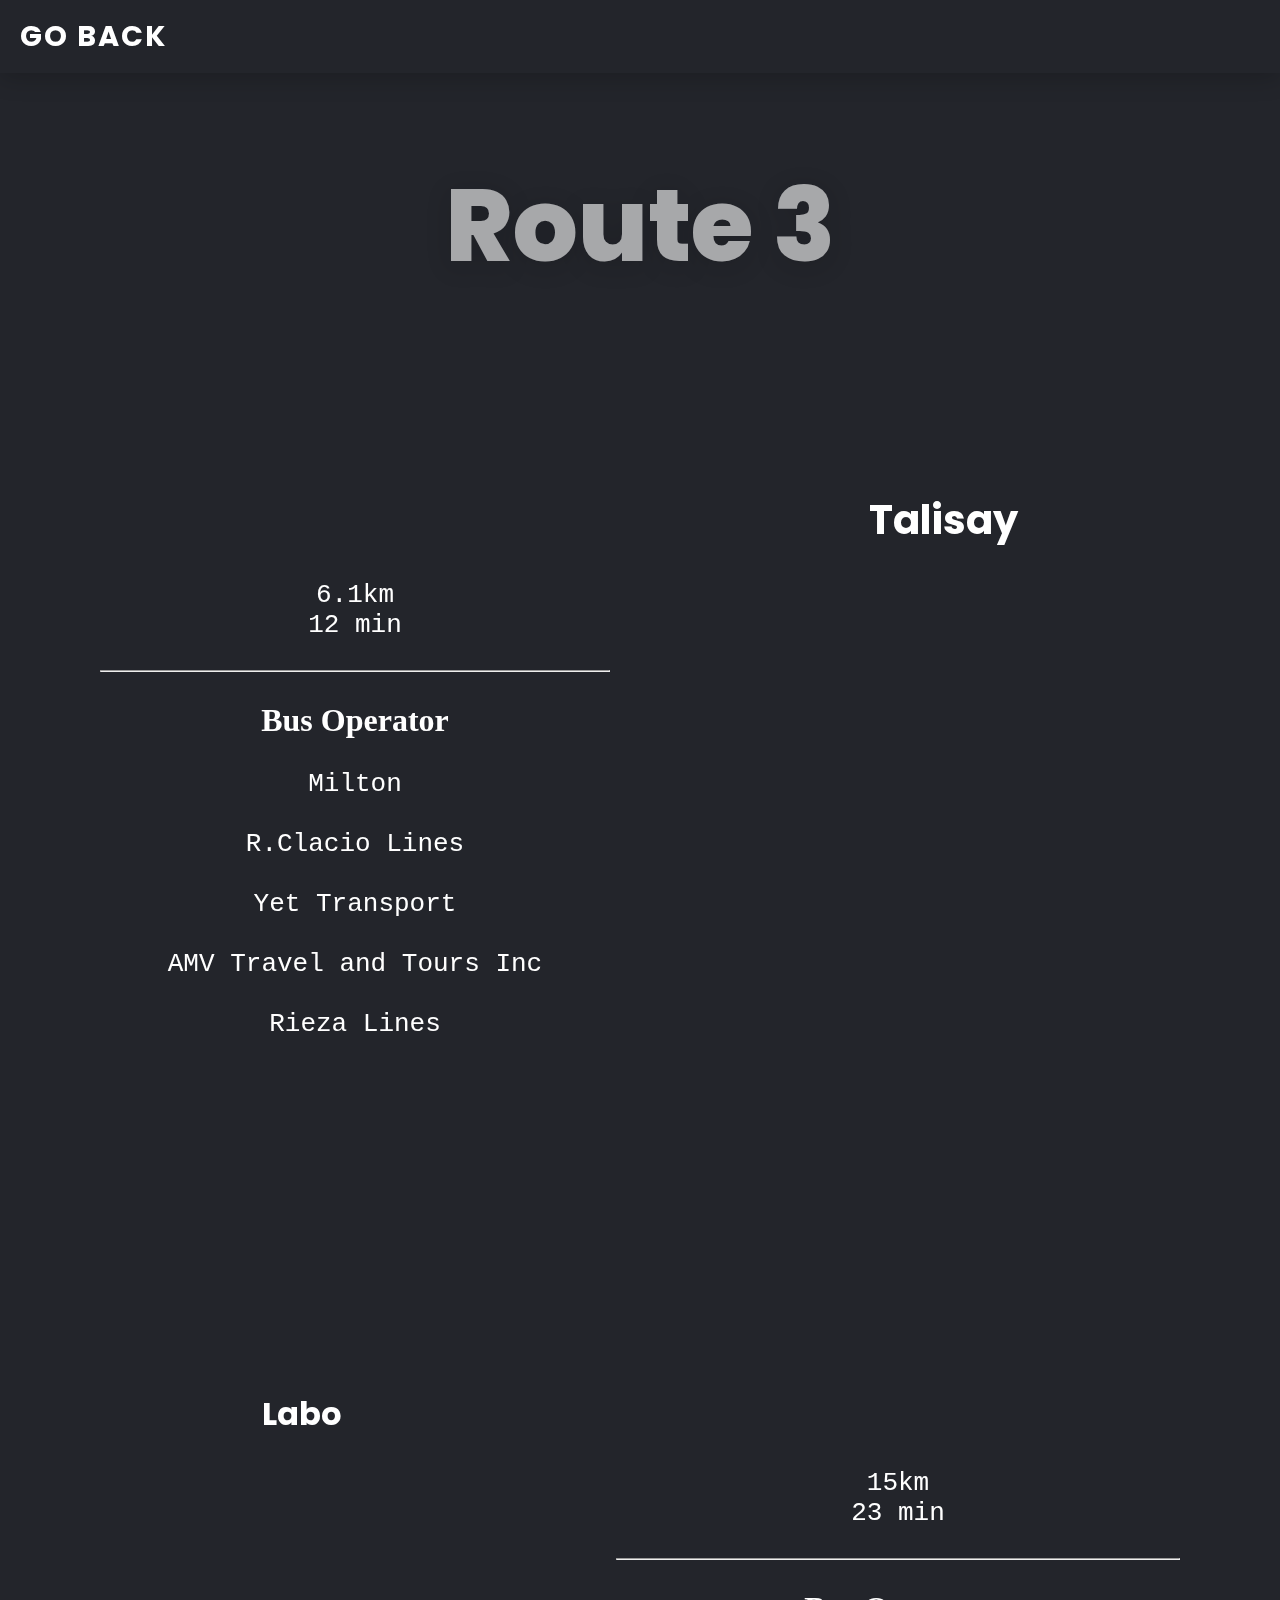
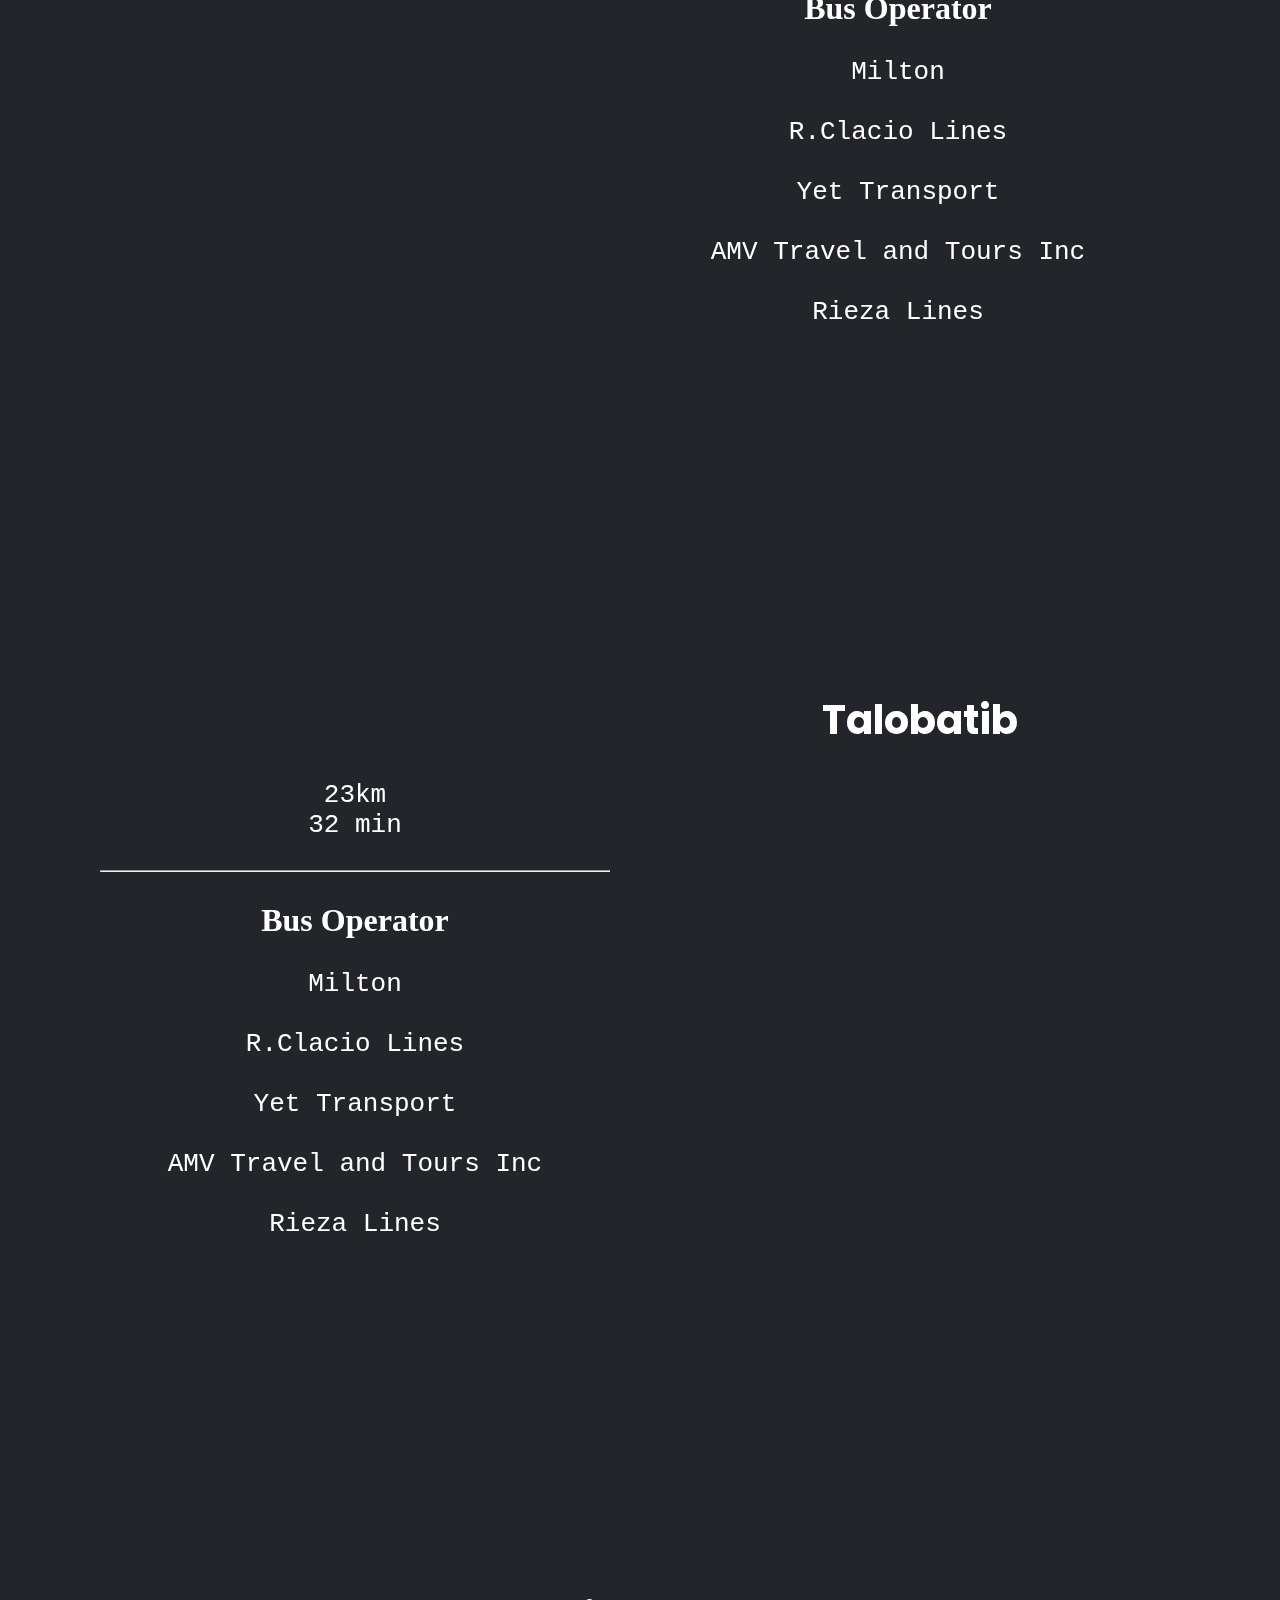
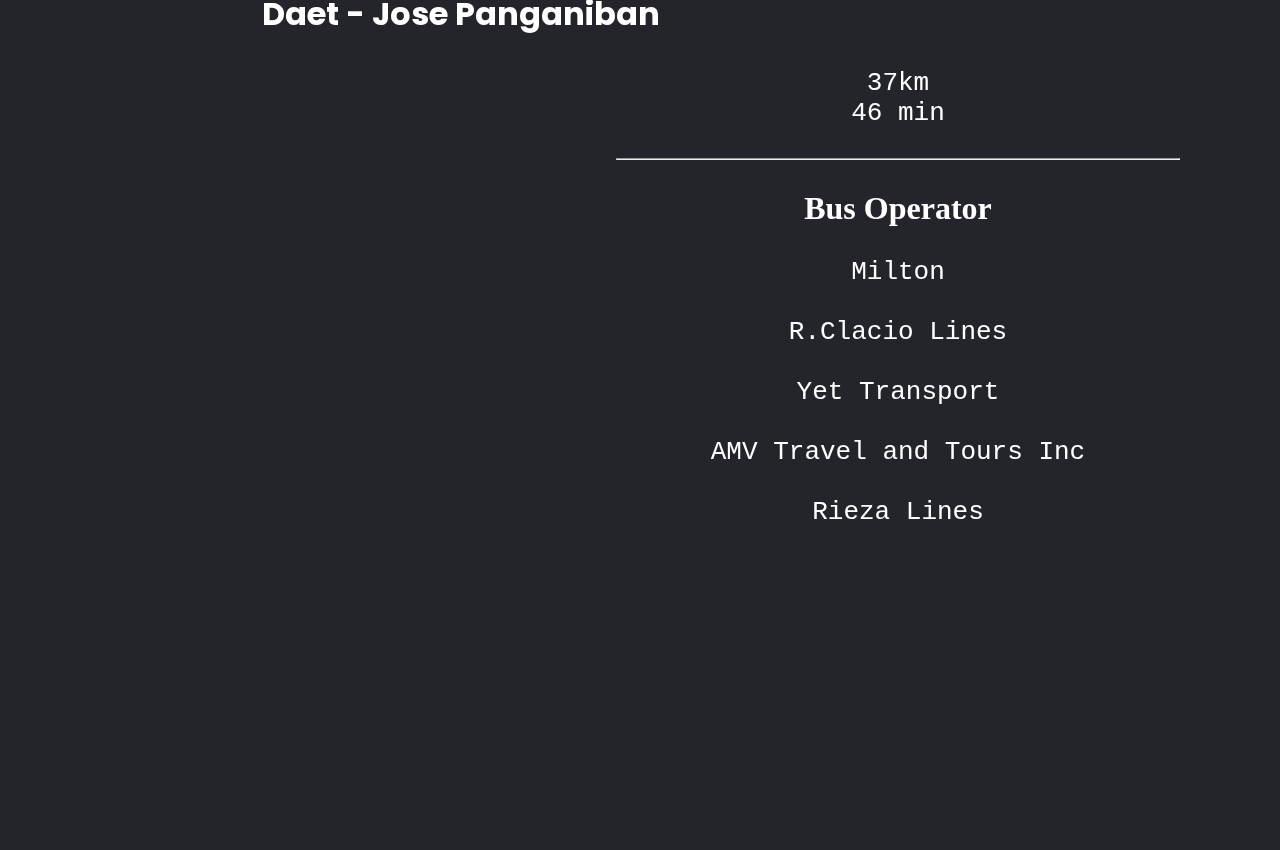
<file: route3.html>
<!DOCTYPE html>
<html lang="en" dir="ltr">
  <head>
    <meta charset="utf-8">
    <meta name="viewport" content="width=device-width, initial-scale=1.0">
    <title>Jose Panganiban</title>
    <link rel="stylesheet" href="routes.css">
    <link rel="stylesheet" href="https://cdnjs.cloudflare.com/ajax/libs/font-awesome/5.15.3/css/all.min.css">
    <script src="https://cdnjs.cloudflare.com/ajax/libs/jquery/3.6.0/jquery.min.js" charset="utf-8"></script>
  </head>

  <body>

    <header>
      <a href="index.html" class="logo">Go Back</a>
    </header>

    <section class="section-home">
      <h1>Route 3</h1>
    </section>

    <section class="section-two">
      <h2>Talisay</h2>
      <div class="map-wrapper">
      <iframe src="https://www.google.com/maps/embed?pb=!1m28!1m12!1m3!1d15476.012405528449!2d122.92541538507245!3d14.135915149592572!2m3!1f0!2f0!3f0!3m2!1i1024!2i768!4f13.1!4m13!3e6!4m5!1s0x3398ae4d40495ea1%3A0x38a5e1aedda250df!2sJV%20Bus%20Terminal%2C%204600%2C%202450%20Vinzons%20Ave%2C%20Daet%2C%204600%20Camarines%20Norte!3m2!1d14.122519599999999!2d122.94506969999999!4m5!1s0x3398afd4830c77e1%3A0xba875eb627975ba0!2sTalisay%2C%20Camarines%20Norte!3m2!1d14.1478159!2d122.93813209999999!5e0!3m2!1sen!2sph!4v1670262148677!5m2!1sen!2sph" width="600" height="450" style="border:0;" allowfullscreen="" loading="lazy" referrerpolicy="no-referrer-when-downgrade"></iframe>
      </div>
      <p>6.1km <br>12 min</p>
      <hr class="wp-block-separator has-text-color has-contrast-2-color has-css-opacity has-contrast-2-background-color has-background is-style-wide">
     <h1>Bus Operator</h1>
     <p>Milton </p>
     <p>R.Clacio Lines </p>
     <p> Yet Transport </p>
     <p> AMV Travel and Tours Inc </p>
     <p> Rieza Lines </p>
    </section>
  
    <section class="section-three">
      <h2>Labo</h2>
      <div class="map-wrappers">
      <iframe src="https://www.google.com/maps/embed?pb=!1m28!1m12!1m3!1d123796.50729024682!2d122.73549362469917!3d14.15719995062514!2m3!1f0!2f0!3f0!3m2!1i1024!2i768!4f13.1!4m13!3e6!4m5!1s0x3398ae4d40495ea1%3A0x38a5e1aedda250df!2sJV%20Bus%20Terminal%2C%204600%2C%202450%20Vinzons%20Ave%2C%20Daet%2C%204600%20Camarines%20Norte!3m2!1d14.122519599999999!2d122.94506969999999!4m5!1s0x3398a4b87f362efb%3A0x37ebd322e90733e9!2sLabo%2C%20Camarines%20Norte!3m2!1d14.152782199999999!2d122.6729515!5e0!3m2!1sen!2sph!4v1670262603263!5m2!1sen!2sph" width="600" height="450" style="border:0;" allowfullscreen="" loading="lazy" referrerpolicy="no-referrer-when-downgrade"></iframe>
    </div>
      <p> 15km <br> 23 min</p>
      <hr class="wp-block-separator has-text-color has-contrast-2-color has-css-opacity has-contrast-2-background-color has-background is-style-wide">
     <h1>Bus Operator</h1>
     <p>Milton </p>
     <p>R.Clacio Lines </p>
     <p> Yet Transport </p>
     <p> AMV Travel and Tours Inc </p>
     <p> Rieza Lines </p>
    </section>
    
  
  <section class="section-two">
    <h2>Talobatib</h2>
  <div class="map-wrapper">
    <iframe src="https://www.google.com/maps/embed?pb=!1m28!1m12!1m3!1d61898.86900198616!2d122.8219893225288!3d14.154941638356922!2m3!1f0!2f0!3f0!3m2!1i1024!2i768!4f13.1!4m13!3e6!4m5!1s0x3398ae4d40495ea1%3A0x38a5e1aedda250df!2sJV%20Bus%20Terminal%2C%204600%2C%202450%20Vinzons%20Ave%2C%20Daet%2C%204600%20Camarines%20Norte!3m2!1d14.122519599999999!2d122.94506969999999!4m5!1s0x3398bcd3c409f2d9%3A0x4f55359265b2177a!2stalobatib!3m2!1d14.1838962!2d122.7689479!5e0!3m2!1sen!2sph!4v1670262053759!5m2!1sen!2sph" width="600" height="450" style="border:0;" allowfullscreen="" loading="lazy" referrerpolicy="no-referrer-when-downgrade"></iframe>
  </div>
    <p>23km <br> 32 min</p>
    <hr class="wp-block-separator has-text-color has-contrast-2-color has-css-opacity has-contrast-2-background-color has-background is-style-wide">
   <h1>Bus Operator</h1>
     <p>Milton </p>
     <p>R.Clacio Lines </p>
     <p> Yet Transport </p>
     <p> AMV Travel and Tours Inc </p>
     <p> Rieza Lines </p>
  </section>

<section class="section-three">
  <h2>Daet - Jose Panganiban</h2>
  <div class="map-wrappers">
  <iframe src="https://www.google.com/maps/embed?pb=!1m28!1m12!1m3!1d123771.44521211793!2d122.75148552499498!3d14.20311138674038!2m3!1f0!2f0!3f0!3m2!1i1024!2i768!4f13.1!4m13!3e0!4m5!1s0x3398ae4d40495ea1%3A0x38a5e1aedda250df!2sJV%20Bus%20Terminal%2C%204600%2C%202450%20Vinzons%20Ave%2C%20Daet%2C%204600%20Camarines%20Norte!3m2!1d14.122519599999999!2d122.94506969999999!4m5!1s0x339895973f7d44f7%3A0xaeefaa0b1cf14bce!2sJose%20Panganiban%2C%20Camarines%20Norte!3m2!1d14.283388899999999!2d122.6979815!5e0!3m2!1sen!2sph!4v1670296017948!5m2!1sen!2sph" width="600" height="450" style="border:0;" allowfullscreen="" loading="lazy" referrerpolicy="no-referrer-when-downgrade"></iframe>
    </div>
  <p>37km <br> 46 min</p> 
  <hr class="wp-block-separator has-text-color has-contrast-2-color has-css-opacity has-contrast-2-background-color has-background is-style-wide">
 <h1>Bus Operator</h1>
 <p>Milton </p>
     <p>R.Clacio Lines </p>
     <p> Yet Transport </p>
     <p> AMV Travel and Tours Inc </p>
     <p> Rieza Lines </p>
</section>

    <script type="text/javascript">
    //jquery for toggle dropdown menus
    $(document).ready(function(){
      //toggle sub-menus
      $(".sub-btn").click(function(){
        $(this).next(".sub-menu").slideToggle();
      });

      //toggle more-menus
      $(".more-btn").click(function(){
        $(this).next(".more-menu").slideToggle();
      });
    });

    //javascript for the responsive navigation menu
    var menu = document.querySelector(".menu");
    var menuBtn = document.querySelector(".menu-btn");
    var closeBtn = document.querySelector(".close-btn");

    menuBtn.addEventListener("click", () => {
      menu.classList.add("active");
    });

    closeBtn.addEventListener("click", () => {
      menu.classList.remove("active");
    });

    //javascript for the navigation bar effects on scroll
    window.addEventListener("scroll", function(){
      var header = document.querySelector("header");
      header.classList.toggle("sticky", window.scrollY > 0);
    });
    </script>

  </body>
</html>
</file>
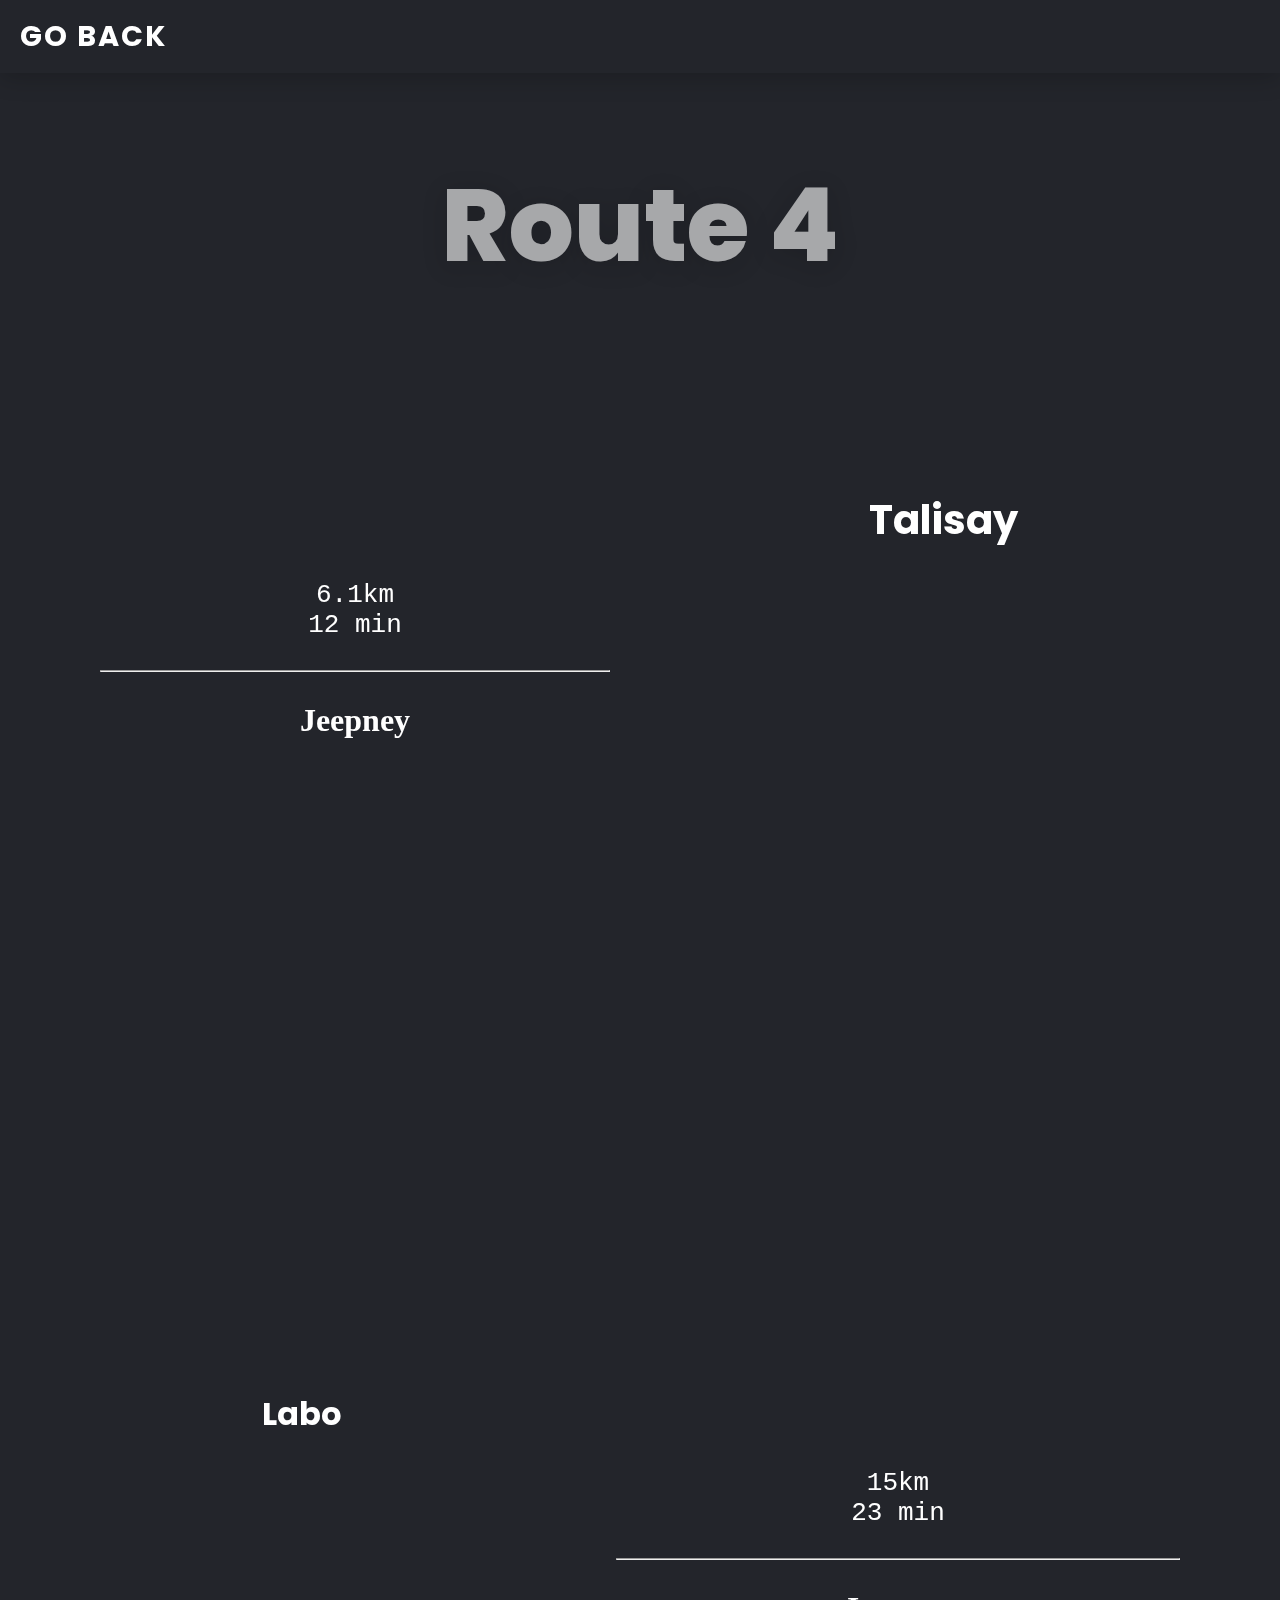
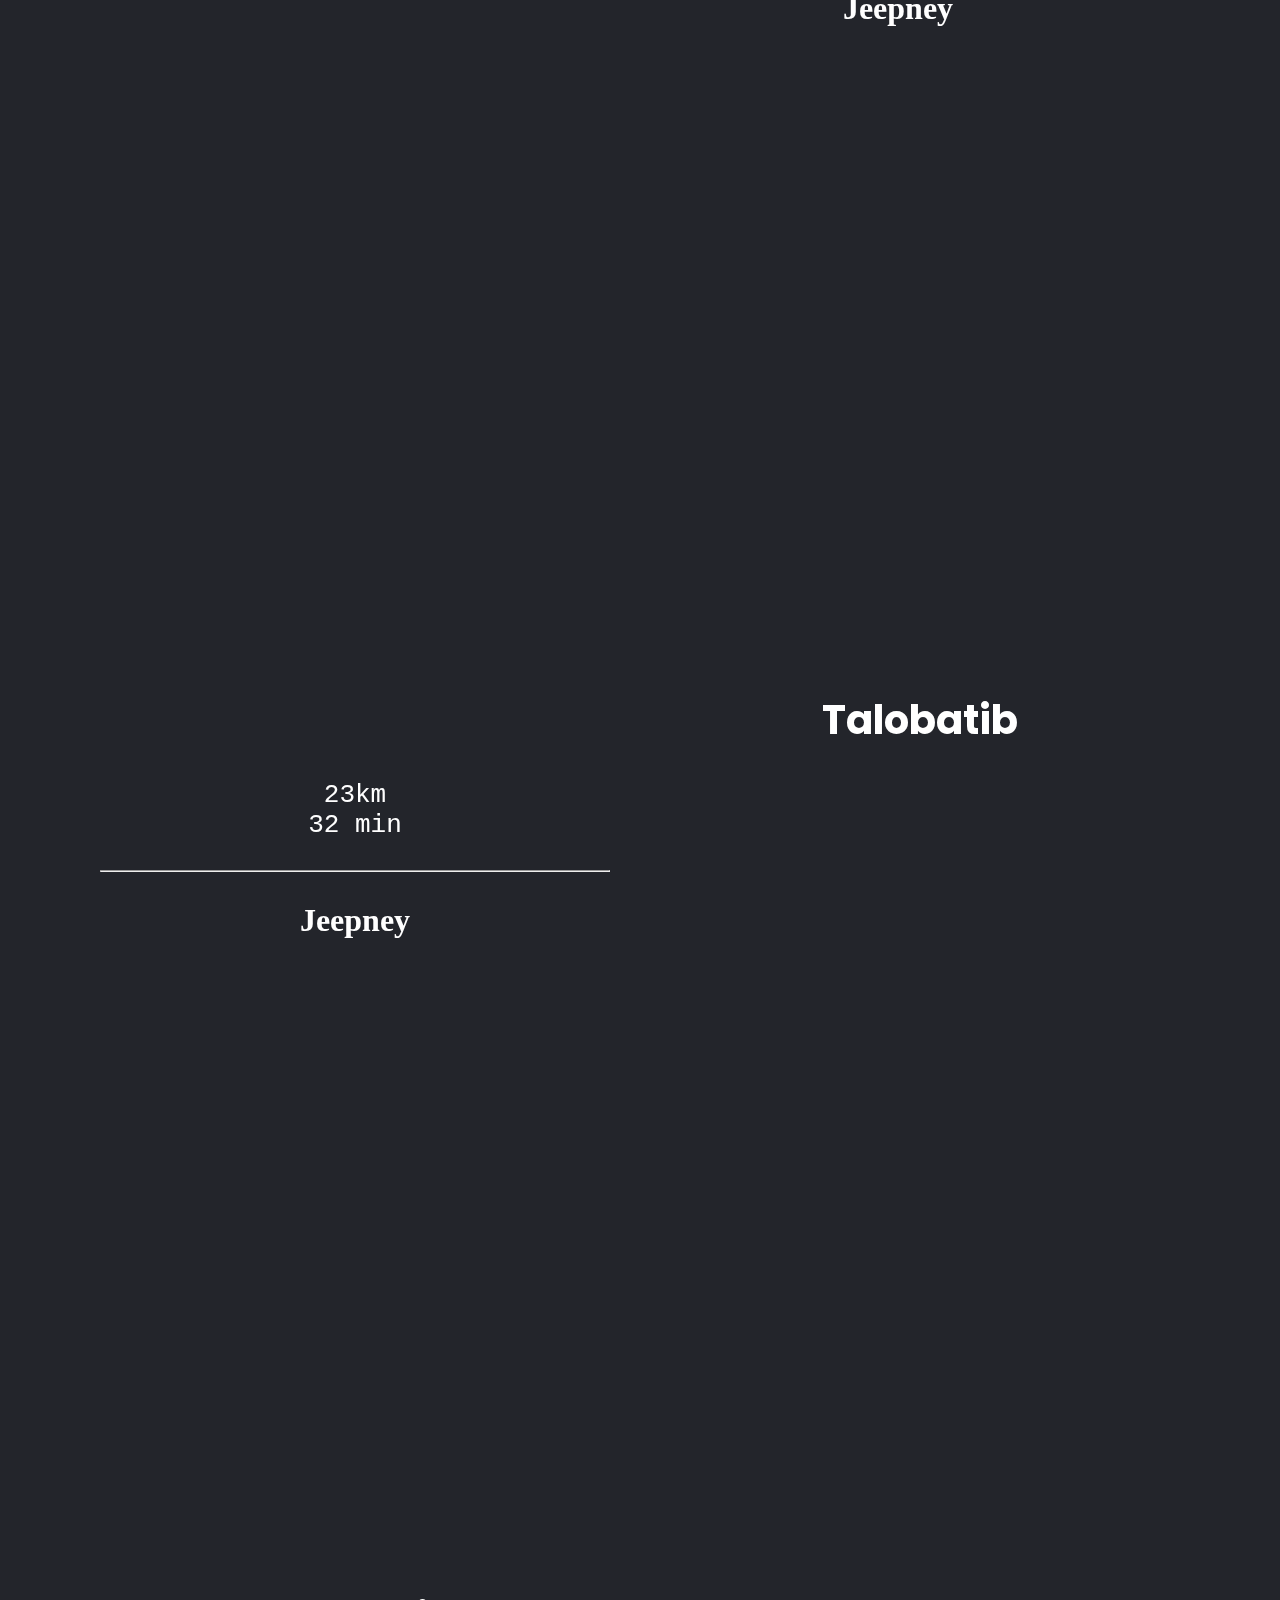
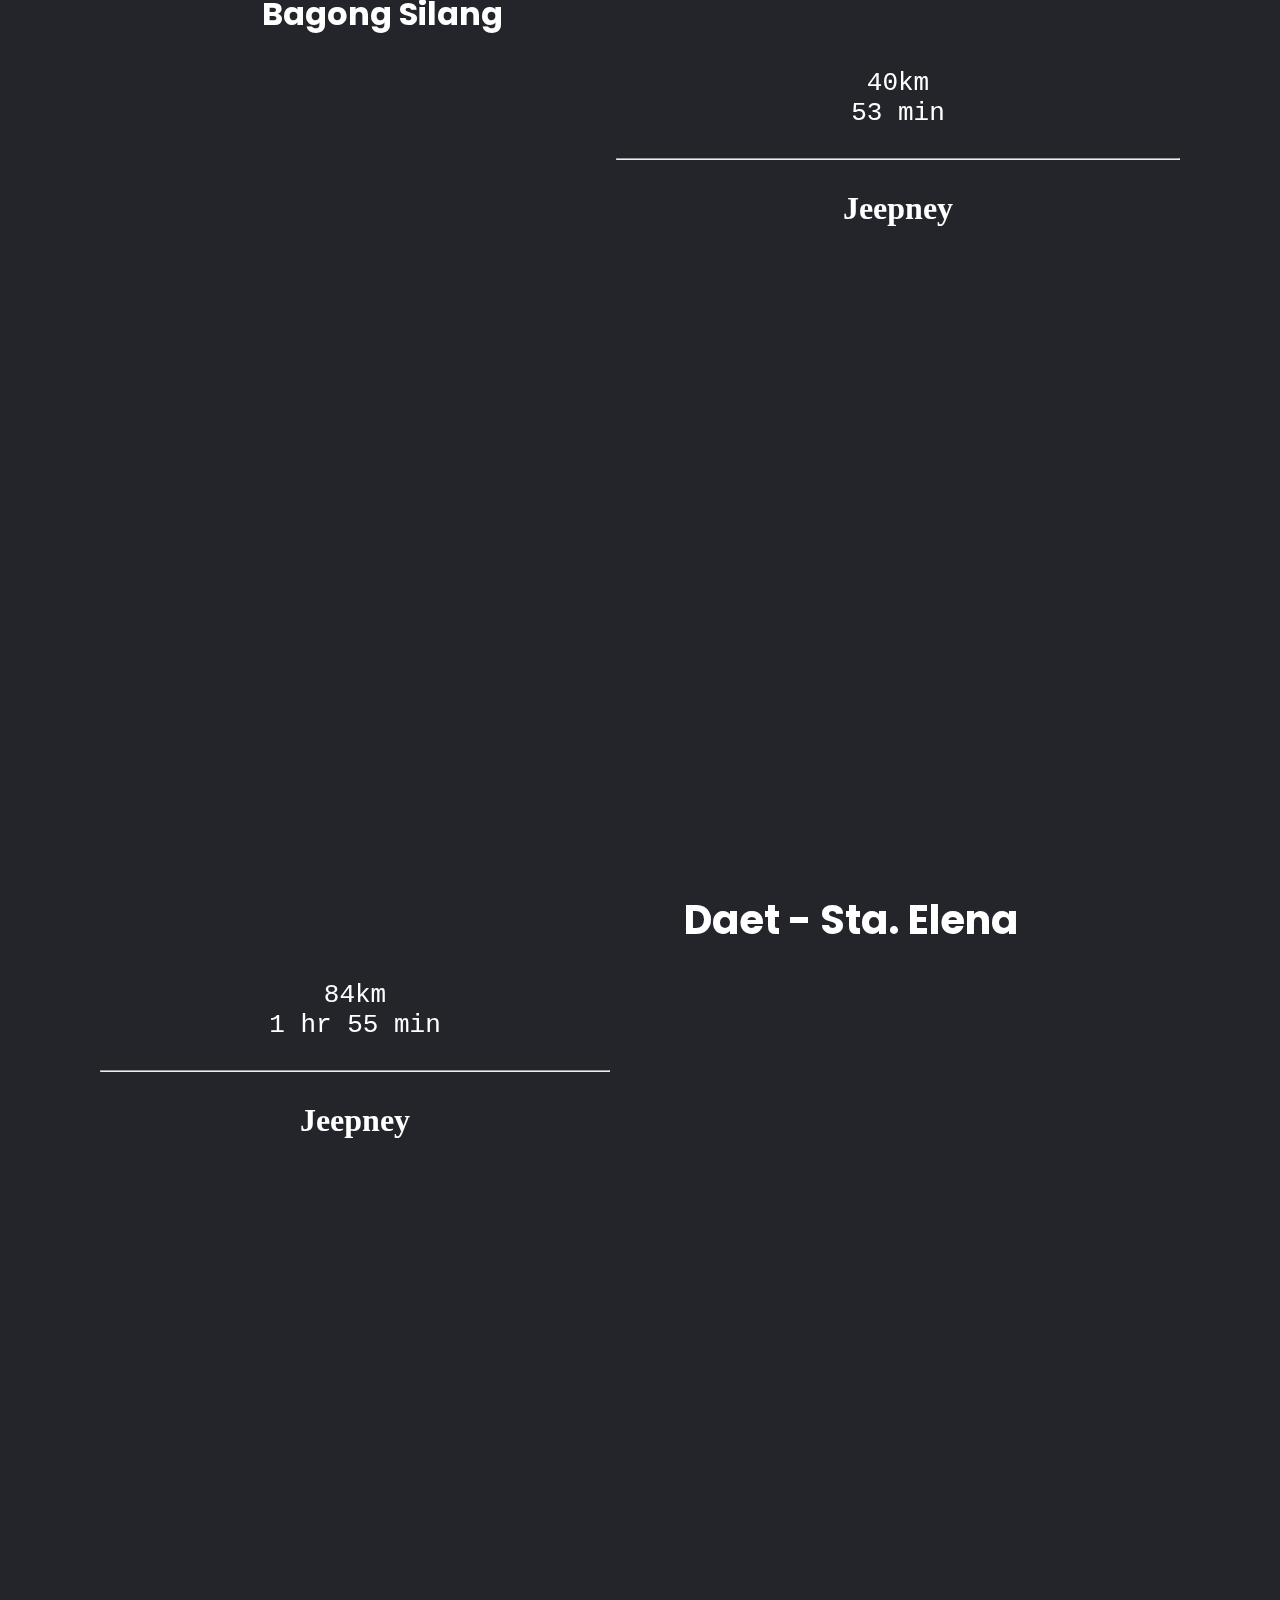
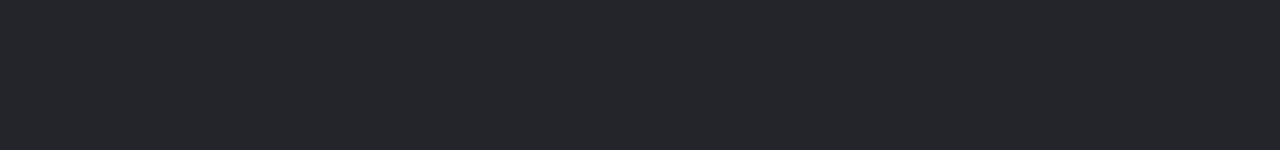
<file: route4.html>
<!DOCTYPE html>
<html lang="en" dir="ltr">
  <head>
    <meta charset="utf-8">
    <meta name="viewport" content="width=device-width, initial-scale=1.0">
    <title>Sta. Elena</title>
    <link rel="stylesheet" href="routes.css">
    <link rel="stylesheet" href="https://cdnjs.cloudflare.com/ajax/libs/font-awesome/5.15.3/css/all.min.css">
    <script src="https://cdnjs.cloudflare.com/ajax/libs/jquery/3.6.0/jquery.min.js" charset="utf-8"></script>
  </head>

  <body>

    <header>
      <a href="index.html" class="logo">Go Back</a>
    </header>

    <section class="section-home">
      <h1>Route 4</h1>
    </section>

    <section class="section-two">
      <h2>Talisay</h2>
      <div class="map-wrapper">
      <iframe src="https://www.google.com/maps/embed?pb=!1m28!1m12!1m3!1d15476.012405528449!2d122.92541538507245!3d14.135915149592572!2m3!1f0!2f0!3f0!3m2!1i1024!2i768!4f13.1!4m13!3e6!4m5!1s0x3398ae4d40495ea1%3A0x38a5e1aedda250df!2sJV%20Bus%20Terminal%2C%204600%2C%202450%20Vinzons%20Ave%2C%20Daet%2C%204600%20Camarines%20Norte!3m2!1d14.122519599999999!2d122.94506969999999!4m5!1s0x3398afd4830c77e1%3A0xba875eb627975ba0!2sTalisay%2C%20Camarines%20Norte!3m2!1d14.1478159!2d122.93813209999999!5e0!3m2!1sen!2sph!4v1670262148677!5m2!1sen!2sph" width="600" height="450" style="border:0;" allowfullscreen="" loading="lazy" referrerpolicy="no-referrer-when-downgrade"></iframe>
      </div>
      <p>6.1km <br>12 min</p>
      <hr>
     <h1>Jeepney</h1>
    </section>
  
    <section class="section-three">
      <h2>Labo</h2>
      <div class="map-wrappers">
      <iframe src="https://www.google.com/maps/embed?pb=!1m28!1m12!1m3!1d123796.50729024682!2d122.73549362469917!3d14.15719995062514!2m3!1f0!2f0!3f0!3m2!1i1024!2i768!4f13.1!4m13!3e6!4m5!1s0x3398ae4d40495ea1%3A0x38a5e1aedda250df!2sJV%20Bus%20Terminal%2C%204600%2C%202450%20Vinzons%20Ave%2C%20Daet%2C%204600%20Camarines%20Norte!3m2!1d14.122519599999999!2d122.94506969999999!4m5!1s0x3398a4b87f362efb%3A0x37ebd322e90733e9!2sLabo%2C%20Camarines%20Norte!3m2!1d14.152782199999999!2d122.6729515!5e0!3m2!1sen!2sph!4v1670262603263!5m2!1sen!2sph" width="600" height="450" style="border:0;" allowfullscreen="" loading="lazy" referrerpolicy="no-referrer-when-downgrade"></iframe>
    </div>
      <p>15km <br> 23 min</p>
      <hr>
     <h1>Jeepney</h1>
    </section>
    
  
  <section class="section-two">
    <h2>Talobatib</h2>
  <div class="map-wrapper">
    <iframe src="https://www.google.com/maps/embed?pb=!1m28!1m12!1m3!1d61898.86900198616!2d122.8219893225288!3d14.154941638356922!2m3!1f0!2f0!3f0!3m2!1i1024!2i768!4f13.1!4m13!3e6!4m5!1s0x3398ae4d40495ea1%3A0x38a5e1aedda250df!2sJV%20Bus%20Terminal%2C%204600%2C%202450%20Vinzons%20Ave%2C%20Daet%2C%204600%20Camarines%20Norte!3m2!1d14.122519599999999!2d122.94506969999999!4m5!1s0x3398bcd3c409f2d9%3A0x4f55359265b2177a!2stalobatib!3m2!1d14.1838962!2d122.7689479!5e0!3m2!1sen!2sph!4v1670262053759!5m2!1sen!2sph" width="600" height="450" style="border:0;" allowfullscreen="" loading="lazy" referrerpolicy="no-referrer-when-downgrade"></iframe>
  </div>
    <p>23km <br> 32 min</p>
  <hr>
   <h1>Jeepney</h1>
  </section>
  
  
  <section class="section-three">
    <h2>Bagong Silang</h2>
  <div class="map-wrappers">
    <iframe src="https://www.google.com/maps/embed?pb=!1m28!1m12!1m3!1d123796.50729024682!2d122.71954667469915!3d14.15719995062514!2m3!1f0!2f0!3f0!3m2!1i1024!2i768!4f13.1!4m13!3e6!4m5!1s0x3398ae4d40495ea1%3A0x38a5e1aedda250df!2sJV%20Bus%20Terminal%2C%204600%2C%202450%20Vinzons%20Ave%2C%20Daet%2C%204600%20Camarines%20Norte!3m2!1d14.122519599999999!2d122.94506969999999!4m5!1s0x3398998c0cb823b1%3A0x8b256e75c31fb20d!2sBagong%20Silang%2C%20Labo%2C%20Camarines%20Norte!3m2!1d14.1745833!2d122.63410379999999!5e0!3m2!1sen!2sph!4v1670263187112!5m2!1sen!2sph" width="600" height="450" style="border:0;" allowfullscreen="" loading="lazy" referrerpolicy="no-referrer-when-downgrade"></iframe>
  </div>
    <p>40km <br> 53 min</p>
    <hr>
   <h1>Jeepney</h1>
  </section>
  

<section class="section-two">
  <h2>Daet - Sta. Elena</h2>
  <div class="map-wrapper">
  <iframe src="https://www.google.com/maps/embed?pb=!1m28!1m12!1m3!1d247578.64682895405!2d122.52037127492402!3d14.170375050796402!2m3!1f0!2f0!3f0!3m2!1i1024!2i768!4f13.1!4m13!3e0!4m5!1s0x3398ae4d40495ea1%3A0x38a5e1aedda250df!2sJV%20Bus%20Terminal%2C%204600%2C%202450%20Vinzons%20Ave%2C%20Daet%2C%204600%20Camarines%20Norte!3m2!1d14.122519599999999!2d122.94506969999999!4m5!1s0x33988737ff3d63e3%3A0x1906f52cac9fdccc!2sSanta%20Elena%2C%20Camarines%20Norte!3m2!1d14.217725999999999!2d122.37875969999999!5e0!3m2!1sen!2sph!4v1670297849836!5m2!1sen!2sph" width="600" height="450" style="border:0;" allowfullscreen="" loading="lazy" referrerpolicy="no-referrer-when-downgrade"></iframe>
 </div> 
  <p>84km <br> 1 hr 55 min</p>
 <hr>
 <h1>Jeepney</h1>
</section>

    <script type="text/javascript">
    $(document).ready(function(){
      //toggle sub-menus
      $(".sub-btn").click(function(){
        $(this).next(".sub-menu").slideToggle();
      });

      $(".more-btn").click(function(){
        $(this).next(".more-menu").slideToggle();
      });
    });

    var menu = document.querySelector(".menu");
    var menuBtn = document.querySelector(".menu-btn");
    var closeBtn = document.querySelector(".close-btn");

    menuBtn.addEventListener("click", () => {
      menu.classList.add("active");
    });

    closeBtn.addEventListener("click", () => {
      menu.classList.remove("active");
    });

    window.addEventListener("scroll", function(){
      var header = document.querySelector("header");
      header.classList.toggle("sticky", window.scrollY > 0);
    });
    </script>

  </body>
</html>
</file>
<file: css/jbterminal.css>
*{
	padding: 0;
	margin: 0;
	box-sizing: border-box;
	font-family: 'Poppins', sans-serif;
	text-decoration: none;
	list-style: none;
	scroll-behavior: smooth;
}
:root{
	--bg-color: #fff;
	--text-color: #221314;
	--second-color: #5a7184;
	--main-color: #6e54fa;
	--big-font: 6rem;
	--h2-font: 3rem;
	--p-font: 1.1rem;
}
body{
	background: var(--bg-color);
	color: var(--text-color);
}

header{
	position: fixed;
	top: 0;
	right: 0;
	width: 100%;
	z-index: 1000;
	display: flex;
	align-items: center;
	justify-content: space-between;
	background: transparent;
	padding: 30px 18%;
	transition: ease .40s;
}
.logo{
	font-size: 35px;
	font-weight: 600;
	letter-spacing: 1px;
	color: var(--bg-color);
}
.navbar{
	display: flex;
}
.navbar a{
	color: var(--bg-color);
	font-size: var(--p-font);
	font-weight: 500;
	padding: 10px 22px;
	border-radius: 4px;
	transition: ease .40s;
}
.navbar a:hover{
	background: var(--bg-color);
	color: var(--text-color);
	box-shadow: 5px 10px 30px rgb(85 85 85 / 20%);
	border-radius: 4px;
}
#menu-icon{
	color: var(--text-color);
	font-size: 35px;
	z-index: 10001;
	cursor: pointer;
	display: none;
}

section{
	padding: 80px 18%;
}
.home{
	position: relative;
	width: 100%;
	height: 100vh;
	background: url(../img/JB.jpg);
	background-size: cover;
	background-position: center;
	display: grid;
	grid-template-columns: repeat(1, 1fr);
	align-items: center;
}
.home-text h1{
	font-size: var(--big-font);
	line-height: 1.2;
	color: var(--bg-color);
	font-family: Georgia, 'Times New Roman', Times, serif;
	letter-spacing: 4px;
	margin-bottom: 20px;
}
.home-text p{
	color: #ffffffbf;
	font-size: 20px;
	font-weight: 400;
	line-height: 38px;
	margin-bottom: 50px;
}
.home-btn{
	display: inline-block;
	font-size: 16px;
	padding: 15px 30px;
	background: #ffffffbf;
	color: var(--main-color);
	border-radius: 4px;
	transition: ease .40s;
}
.home-btn:hover{
	background: var(--bg-color);
	transform: scale(1.1);
}
header.sticky{
	background: var(--bg-color);
	padding: 10px 18%;
	box-shadow: rgba(33,35,38, 0.1) 0px 10px 10px -10px;
}
.sticky .logo{
	color: var(--text-color);
}
.sticky .navbar a{
	color: var(--text-color);
} 

.text h2{
	font-size: var(--h2-font);
	line-height: 1.1;
}
.row-items{
	display: grid;
	grid-template-columns: repeat(auto-fit, minmax(250px, auto));
	grid-gap: 2rem;
	align-items: center;
	text-align: center;
	margin-top: 5rem;
}
.container-box{
	background: var(--bg-color);
	border: 1px solid #f0eded;
	padding: 50px 10px;
	border-radius: 4px;
	transition: all 1s ease 0s;
	cursor: pointer;
}
.container-img img{
	height: 85px;
	width: 85px;
	padding: 15px;
	background: var(--bg-color);
	box-shadow: 5px 10px 30px rgb(85 85 85 / 20%);
	border-radius: 4px;
	margin-bottom: 15px;
	cursor: pointer;
}
.container-box h4{
	font-size: 24px;
	font-weight: 600;
	margin-bottom: 8px;
}
.container-box p{
	font-size: 15px;
	color: var(--second-color);
}

.container-box a{
	color: black;
}

.container-box:hover{
	box-shadow: 5px 30px 56.1276px rgb(55 55 55 / 12%);
	border: 1px solid transparent;
	transform: translateY(-3px);
}

.title{
	text-align: center;
}
.title h2{
	font-size: var(--h2-font);
	line-height: 1.2;
}
.fare-content{
	display: grid;
	grid-template-columns: repeat(auto-fit, minmax(200px, auto));
	grid-gap: 2rem;
	align-items: center;
	margin-top: 5rem;
}
.thum{
	position: relative;
	transition: all .4s cubic-bezier(.555,.05,.55,.95);
	will-change: filter;
	cursor: pointer;
	margin-right: 5px;
}
.thum img{
	width: 100%;
	height: auto;
}
.thum1{
	position: relative;
	transition: all .4s cubic-bezier(.445,.05,.55,.95);
	will-change: filter;
	cursor: pointer;
	margin-right: 5px;
}
.thum1 img{
	width: 100%;
	height: auto;
}
.thum h3{
	position: absolute;
	font-size: 30px;
	font-weight: 600;
	text-align: right;
	color: var(--bg-color);
	top: 36px;
	right: 40px;
}

.dest-content{
	display: flex;
	flex-wrap: wrap;
	align-items: center;
	justify-content: space-between;
	padding-top: 24px;
}

.location h4{
	font-size: 24px;
	font-weight: 600;
	margin-bottom: 8px;
}
.location p{
	font-size: 15px;
	color: var(--second-color);
}
.thum:hover{
	filter: brightness(100%) hue-rotate(45deg);
	transform: scale(1.04);
}

.destination-content{
	display: grid;
	grid-template-columns: repeat(auto-fit, minmax(340px, auto));
	grid-gap: 2rem;
	align-items: center;
	margin-top: 5rem;
}
.col-content{
	position: relative;
}
.col-content img{
	width: 100%;
	height: 500px;
	object-fit: cover;
	border-radius: 15px;
	filter: brightness(80%);
	transition: all .3s cubic-bezier(.495,.05,.55,.95);
	will-change: filter;
}
.col-content h5{
	position: absolute;
	font-size: 22px;
	font-weight: 500;
	color: var(--bg-color);
	left: 15px;
	bottom: 60px;
}
.col-content p{
	position: absolute;
	font-size: 15px;
	color: var(--bg-color);
	left: 15px;
	bottom: 30px;
	letter-spacing: 2px;
}
.col-content a {
	color: #fff;
}

.col-content img:hover{
	filter: brightness(100%) hue-rotate(45deg);
	transform: scale(1.04);
	cursor: pointer;
}

.newsletter{
	display: flex;
	flex-wrap: wrap;
	align-items: center;
	justify-content: space-between;
	grid-gap: 3rem;
}
.news-text h2{
	font-size: 2rem;
	margin-bottom: 5px;
}
.news-text p{
	font-size: var(--p-font);
	color: var(--second-color);
	line-height: 30px;
}
.newsletter form{
	max-width: 100%;
	width: 450px;
	position: relative;
}
.newsletter form input:first-child{
	display: inline-block;
	width: 100%;
	padding: 20px 150px 20px 30px;
	box-shadow: 5px 10px 30px rgb(85 85 85 / 20%);
	outline: none;
	border: none;
	border-radius: 15px;
}
.newsletter form input:last-child{
	display: inline-block;
	position: absolute;
	outline: none;
	border: none;
	padding: 14px 30px;
	border-radius: 15px;
	background: var(--main-color);
	color: var(--bg-color);
	top: 6px;
	right: 6px;
	cursor: pointer;
}

#contact{
	background: var(--main-color);
}
.main{
	display: flex;
	flex-wrap: wrap;
}
.footer{
	padding: 20px 0;
}
.list{
	width: 25%;
}
.list h4{
	font-size: 21px;
	color: var(--bg-color);
	margin-bottom: 30px;
	position: relative;
}
.list h4::before{
	content: "";
	position: absolute;
	height: 2px;
	width: 60px;
	left: 0;
	bottom: -10px;
	background: var(--bg-color);
}
.list ul li:not(last-child) {
	margin-bottom: 16px;
}
.list ul li a{
	color: #ffffffbf;
	font-size: var(--p-font);
	display: block;
	transition: .3s;
}
.list ul li a:hover{
	color: var(--bg-color);
	transform: translateX(14px);
}
.end-text{
	text-align: center;
	padding-top: 90px;
}
.end-text p{
	color: var(--bg-color);
	font-size: 14px;
	letter-spacing: 2px;
}

@media (max-width: 1400px){
	header{
		padding: 17px 3%;
		transition: .2s;
	}
	header.sticky{
		padding: 10px 3%;
		transition: .2s;
	}
	section{
		padding: 80px 3%;
		transition: .2s;
	}
	:root{
		--big-font: 4.5rem;
	  --h2-font: 2.3rem;
	  --p-font: 1rem;
	  transition: .2s;
	}
}

@media (max-width: 1040px){
	#menu-icon{
		display: block;
	}
	.stick #menu-icon{
		color: var(--text-color);
	}
	.home{
		height: 88vh;
	}
	.navbar{
		position: absolute;
		top: 0;
		right: -100%;
		width: 270px;
		height: 120vh;
		background: #1067cc;
		display: flex;
		flex-direction: column;
		align-items: center;
		padding: 150px 30px;
		transition: 0.5s all;
	}
	.navbar a{
		display: block;
		margin: 1.2rem 0;
	}
	.sticky .navbar a{
		color: var(--bg-color);
	}
	.navbar a:hover{
		color: var(--text-color);
	}
	.open{
		right: 0;
	}
	.list{
		width: 50%;
		margin-bottom: 12px;
	}
}

@media (max-width: 575px){
	.list{
		width: 100%;
	}
	.newsletter form{
		width: 350px;
	}
	:root{
		--big-font: 2.8rem;
	  --h2-font: 1.8rem;
	  transition: .2s;
	}
	.text{
		text-align: center;
	}
	.home{
		height: 85vh;
		transition: .2s;
	}
}
</file>
<file: routes.css>
@import url('https://fonts.googleapis.com/css2?family=Poppins:wght@100;200;300;400;500;600;700;800;900&display=swap');

*{
  margin: 0;
  padding: 0;
  box-sizing: border-box;
  font-family: "Poppins", sans-serif;
}

section{
  padding: 10px 100px;
}

.section-home{
  position: relative;
  min-height: 50vh;
  background: #23252b;
  background-size: cover;
  background-position: center;
  display: flex;
  justify-content: center;
  align-items: center;
}

.section-home:before{
  content: '';
  position: absolute;
  background: linear-gradient(to top, #23252B, transparent);
  width: 100%;
  height: 80px;
  bottom: 0;
}

.section-home h1{
  color: #fff;
  font-size: 8vw;
  font-weight: 800;
  text-shadow: 0 5px 25px rgb(0 0 0 / 20%);
  opacity: 0.6;
}

.section-two{
  min-height: 100vh;
  background: #23252B;
  text-align: left;
}

.section-two h2{
  color: #fff;
  font-size: 2.5em;
  font-weight: 700;
  margin: 30px 0;
  margin-right: 15%;
  text-align: right;
}

.section-two h1{
  color: #fff;
  font-size: 2.0em;
  font-family:Georgia, 'Times New Roman', Times, serif;
  align-items: center;
  margin: 30px 0;
  text-align: center;
  margin-right: 10%;
}

.section-two p{
  color: #fff;
  font-size: 2em;
  font-family: monospace;
  align-items: center;
  margin: 30px 0;
  text-align: center;
  margin-right: 30%;
}

.section-two iframe{
width: 150%;
}
.map-wrapper{
max-width: 500px;
float: right;
margin-left: 5%;
margin-right: 20%;
margin-bottom: 5%;
}

.section-three{
  min-height: 100vh;
  background: #23252B;
  text-align: right;
}

.section-three h1{
  color: #fff;
  font-size: 2.0em;
  font-family:Georgia, 'Times New Roman', Times, serif;
  align-items: center;
  margin: 30px 0;
  text-align: center;
}

.section-three h2{
  color: #fff;
  font-size: 2em;
  font-weight: 700;
  margin: 30px 0;
  text-align: left;
  margin-left: 15%;
}

.section-three p{
  color: #fff;
  font-size: 2em;
  margin: 30px 0;
  font-family: monospace;
  text-align: center;
  margin-left: 20%;
  
}

.section-three iframe{
  width: 150%;
  }

  .map-wrappers{
    max-width: 500px;
    float: left;
    margin-left: 15%;
    margin-right: 5%; 
  }



header{
  z-index: 9999;
  position: fixed;
  top: 0;
  left: 0;
  width: 100%;
  display: flex;
  justify-content: space-between;
  align-items: center;
  background: #23252b;
  box-shadow: 0 5px 25px rgb(0 0 0 / 20%);
  padding: 0 100px;
  transition: 0.6s;
}

header .logo{
  color: rgb(255, 255, 255);
  font-size: 1.8em;
  font-weight: 700;
  text-transform: uppercase;
  text-decoration: none;
  letter-spacing: 2px;
}

  header{
    padding: 15px 20px;
  }

  header.sticky{
    padding: 10px 20px;
  }
</file>
